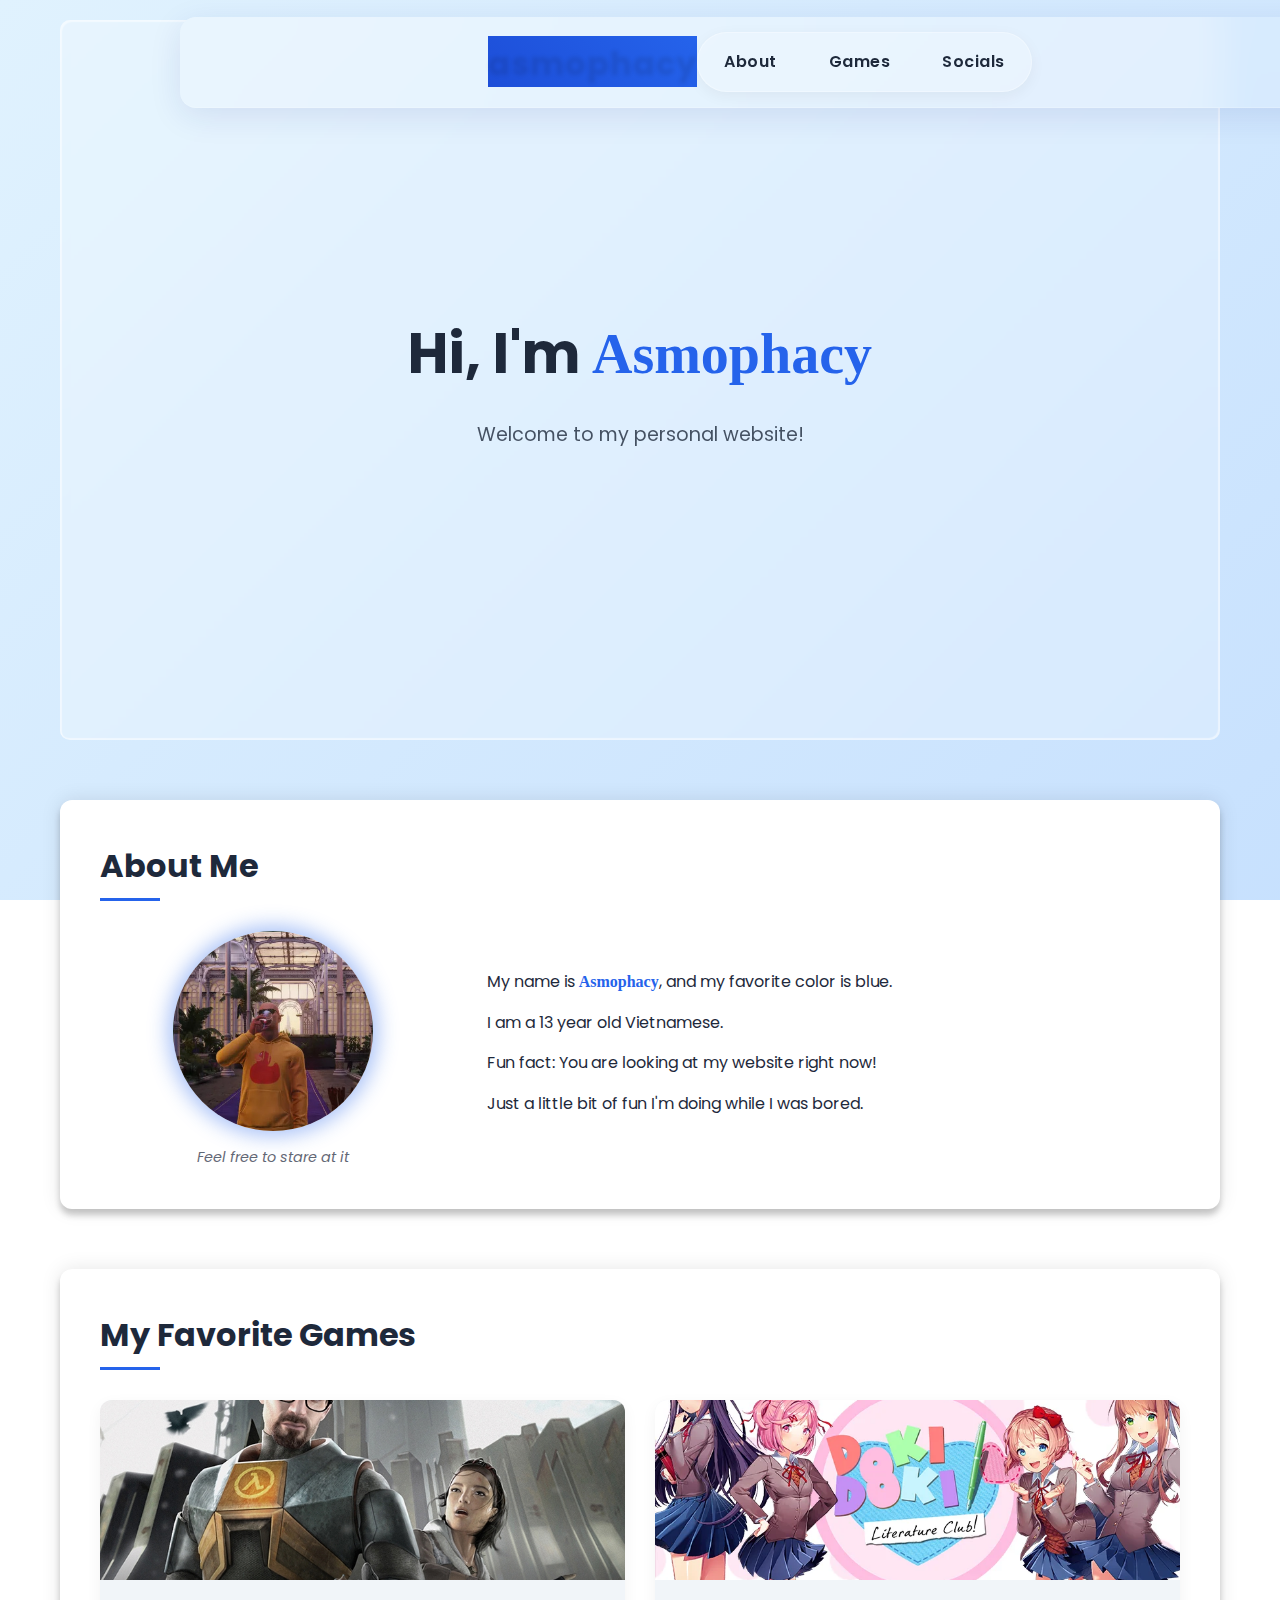
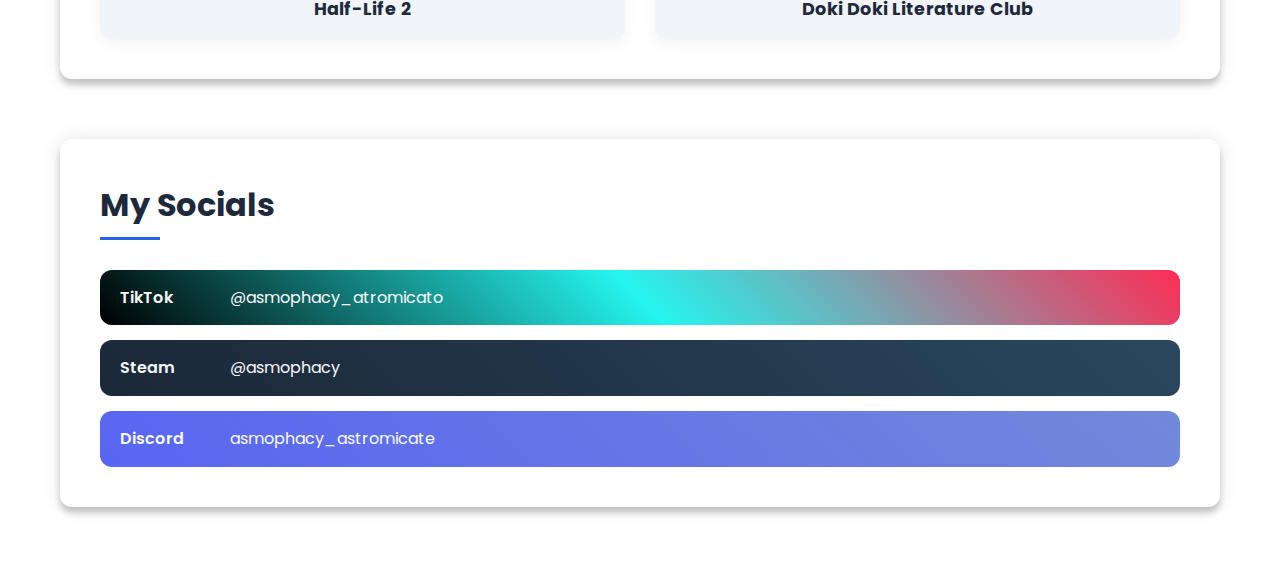
<file: mywebsite(v2).html>
<!DOCTYPE html>
<html lang="en">
<head>
    <meta charset="UTF-8">
    <meta name="viewport" content="width=device-width, initial-scale=1.0">
    <title>Asmophacy's Website</title>
    <link rel="stylesheet" href="styles.css">
    <link rel="preconnect" href="https://fonts.googleapis.com">
    <link rel="preconnect" href="https://fonts.gstatic.com" crossorigin>
    <link href="https://fonts.googleapis.com/css2?family=Poppins:wght@300;400;600;700&display=swap" rel="stylesheet">
</head>
<body>
    <div class="container">
        <header>
            <div class="logo">asmophacy</div>
            <nav>
                <a href="#about">About</a>
                <a href="#games">Games</a>
                <a href="#socials">Socials</a>
            </nav>
        </header>

        <main>
            <section class="hero">
                <div class="hero-text">
                    <h1>Hi, I'm <span class="highlight">Asmophacy</span></h1>
                    <p>Welcome to my personal website!</p>
                </div>
            </section>

            <section id="about" class="about">
                <h2>About Me</h2>
                <div class="about-content">
                    <div class="profile-image">
                        <div class="profile-placeholder">
                        
                            <img src="myavatar.jpg" alt="My Profile Picture" class="profile-img">
                        </div>
                        <p class="caption">Feel free to stare at it</p>
                    </div>
                    <div class="about-text">
                        <p>My name is <span class="highlight">Asmophacy</span>, and my favorite color is blue.</p>
                        <p>I am a 13 year old Vietnamese.</p>
                        <p>Fun fact: You are looking at my website right now!</p>
                        <p>Just a little bit of fun I'm doing while I was bored.</p>
                    </div>
                </div>
            </section>

            <section id="games" class="games">
                <h2>My Favorite Games</h2>
                <div class="games-grid">
                    <div class="game-card">
                        <a href="https://store.steampowered.com/app/220/HalfLife_2/" target="_blank">
                            <div class="game-img half-life"></div>
                            <h3>Half-Life 2</h3>
                        </a>
                    </div>
                    <div class="game-card">
                        <a href="https://store.steampowered.com/app/698780/Doki_Doki_Literature_Club/" target="_blank">
                            <div class="game-img ddlc"></div>
                            <h3>Doki Doki Literature Club</h3>
                        </a>
                    </div>
                </div>
            </section>

            <section id="socials" class="socials">
                <h2>My Socials</h2>
                <div class="social-links">
                    <a href="https://www.tiktok.com/@asmophacy_atromicato" class="social-button tiktok" target="_blank">
                        <span class="icon">TikTok</span>
                        <span class="username">@asmophacy_atromicato</span>
                    </a>
                    <a href="https://steamcommunity.com/id/asmophacy" class="social-button steam">
                        <span class="icon">Steam</span>
                        <span class="username">@asmophacy</span>
                    </a>
                    <a href="#" class="social-button discord">
                        <span class="icon">Discord</span>
                        <span class="username">asmophacy_astromicate</span>
                    </a>
                </div>
            </section>
        </main>

        <footer>
            <p></p>
        </footer>
    </div>
</body>
</html>
</file>
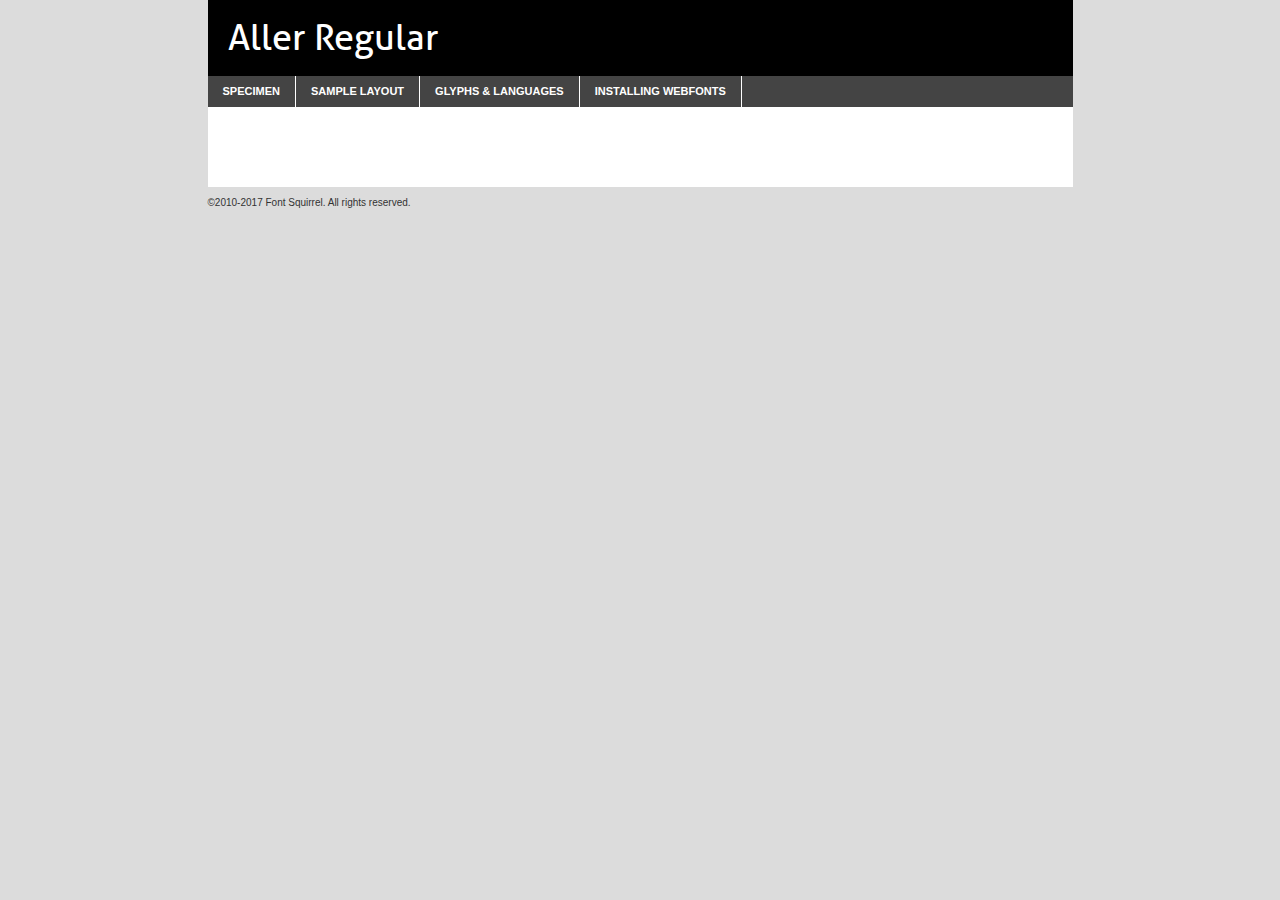
<file: assets/aller/aller.regular-demo.html>
<!DOCTYPE html PUBLIC "-//W3C//DTD XHTML 1.0 Transitional//EN"
        "http://www.w3.org/TR/xhtml1/DTD/xhtml1-transitional.dtd">

<html xmlns="http://www.w3.org/1999/xhtml" xml:lang="en" lang="en">
<head>
    <meta http-equiv="Content-Type" content="text/html; charset=utf-8"/>
    <script src="http://ajax.googleapis.com/ajax/libs/jquery/1.7.2/jquery.min.js" type="text/javascript" charset="utf-8"></script>
    <script type="text/javascript">
		(function($) {
			$.fn.easyTabs = function(option) {
				var param = jQuery.extend({ fadeSpeed: 'fast', defaultContent: 1, activeClass: 'active' }, option);
				$(this).each(function() {
					var thisId = '#' + this.id;
					if ( param.defaultContent == '' )
					{
						param.defaultContent = 1;
					}
					if ( typeof param.defaultContent == 'number' )
					{
						var defaultTab = $(thisId + ' .tabs li:eq(' + (param.defaultContent - 1) + ') a').attr('href').substr(1);
					}
					else
					{
						var defaultTab = param.defaultContent;
					}
					$(thisId + ' .tabs li a').each(function() {
						var tabToHide = $(this).attr('href').substr(1);
						$('#' + tabToHide).addClass('easytabs-tab-content');
					});
					hideAll();
					changeContent(defaultTab);

					function hideAll() {$(thisId + ' .easytabs-tab-content').hide();}

					function changeContent(tabId)
					{
						hideAll();
						$(thisId + ' .tabs li').removeClass(param.activeClass);
						$(thisId + ' .tabs li a[href=#' + tabId + ']').closest('li').addClass(param.activeClass);
						if ( param.fadeSpeed != 'none' )
						{
							$(thisId + ' #' + tabId).fadeIn(param.fadeSpeed);
						}
						else
						{
							$(thisId + ' #' + tabId).show();
						}
					}

					$(thisId + ' .tabs li').click(function() {
						var tabId = $(this).find('a').attr('href').substr(1);
						changeContent(tabId);
						return false;
					});
				});
			}
		})(jQuery);
    </script>
    <link rel="stylesheet" href="specimen_files/specimen_stylesheet.css" type="text/css" charset="utf-8"/>
    <link rel="stylesheet" href="stylesheet.css" type="text/css" charset="utf-8"/>

    <style type="text/css">
        		body {
			font-family: 'allerregular';
        		}

            </style>

    <title>Aller Regular Specimen</title>


    <script type="text/javascript" charset="utf-8">
		$(document).ready(function() {
			$('#container').easyTabs({ defaultContent: 1 });
		});
    </script>
</head>

<body>
<div id="container">
    <div id="header">
		Aller Regular    </div>
    <ul class="tabs">
        <li><a href="#specimen">Specimen</a></li>
        <li><a href="#layout">Sample Layout</a></li>
                <li><a href="#glyphs">Glyphs &amp; Languages</a></li>
        <li><a href="#installing">Installing Webfonts</a></li>

    </ul>

    <div id="main_content">


        <div id="specimen">

            <div class="section">
                <div class="grid12 firstcol">
                    <div class="huge">AaBb</div>
                </div>
            </div>

            <div class="section">
                <div class="glyph_range">A&#x200B;B&#x200b;C&#x200b;D&#x200b;E&#x200b;F&#x200b;G&#x200b;H&#x200b;I&#x200b;J&#x200b;K&#x200b;L&#x200b;M&#x200b;N&#x200b;O&#x200b;P&#x200b;Q&#x200b;R&#x200b;S&#x200b;T&#x200b;U&#x200b;V&#x200b;W&#x200b;X&#x200b;Y&#x200b;Z&#x200b;a&#x200b;b&#x200b;c&#x200b;d&#x200b;e&#x200b;f&#x200b;g&#x200b;h&#x200b;i&#x200b;j&#x200b;k&#x200b;l&#x200b;m&#x200b;n&#x200b;o&#x200b;p&#x200b;q&#x200b;r&#x200b;s&#x200b;t&#x200b;u&#x200b;v&#x200b;w&#x200b;x&#x200b;y&#x200b;z&#x200b;1&#x200b;2&#x200b;3&#x200b;4&#x200b;5&#x200b;6&#x200b;7&#x200b;8&#x200b;9&#x200b;0&#x200b;&amp;&#x200b;.&#x200b;,&#x200b;?&#x200b;!&#x200b;&#64;&#x200b;(&#x200b;)&#x200b;#&#x200b;$&#x200b;%&#x200b;*&#x200b;+&#x200b;-&#x200b;=&#x200b;:&#x200b;;</div>
            </div>
            <div class="section">
                <div class="grid12 firstcol">
                    <table class="sample_table">
                        <tr>
                            <td>10</td>
                            <td class="size10">abcdefghijklmnopqrstuvwxyzABCDEFGHIJKLMNOPQRSTUVWXYZ0123456789abcdefghijklmnopqrstuvwxyzABCDEFGHIJKLMNOPQRSTUVWXYZ0123456789abcdefghijklmnopqrstuvwxyzABCDEFGHIJKLMNOPQRSTUVWXYZ</td>
                        </tr>
                        <tr>
                            <td>11</td>
                            <td class="size11">abcdefghijklmnopqrstuvwxyzABCDEFGHIJKLMNOPQRSTUVWXYZ0123456789abcdefghijklmnopqrstuvwxyzABCDEFGHIJKLMNOPQRSTUVWXYZ0123456789abcdefghijklmnopqrstuvwxyzABCDEFGHIJKLMNOPQRSTUVWXYZ</td>
                        </tr>
                        <tr>
                            <td>12</td>
                            <td class="size12">abcdefghijklmnopqrstuvwxyzABCDEFGHIJKLMNOPQRSTUVWXYZ0123456789abcdefghijklmnopqrstuvwxyzABCDEFGHIJKLMNOPQRSTUVWXYZ0123456789abcdefghijklmnopqrstuvwxyzABCDEFGHIJKLMNOPQRSTUVWXYZ</td>
                        </tr>
                        <tr>
                            <td>13</td>
                            <td class="size13">abcdefghijklmnopqrstuvwxyzABCDEFGHIJKLMNOPQRSTUVWXYZ0123456789abcdefghijklmnopqrstuvwxyzABCDEFGHIJKLMNOPQRSTUVWXYZ0123456789abcdefghijklmnopqrstuvwxyzABCDEFGHIJKLMNOPQRSTUVWXYZ</td>
                        </tr>
                        <tr>
                            <td>14</td>
                            <td class="size14">abcdefghijklmnopqrstuvwxyzABCDEFGHIJKLMNOPQRSTUVWXYZ0123456789abcdefghijklmnopqrstuvwxyzABCDEFGHIJKLMNOPQRSTUVWXYZ0123456789abcdefghijklmnopqrstuvwxyzABCDEFGHIJKLMNOPQRSTUVWXYZ</td>
                        </tr>
                        <tr>
                            <td>16</td>
                            <td class="size16">abcdefghijklmnopqrstuvwxyzABCDEFGHIJKLMNOPQRSTUVWXYZ0123456789abcdefghijklmnopqrstuvwxyzABCDEFGHIJKLMNOPQRSTUVWXYZ</td>
                        </tr>
                        <tr>
                            <td>18</td>
                            <td class="size18">abcdefghijklmnopqrstuvwxyzABCDEFGHIJKLMNOPQRSTUVWXYZ0123456789abcdefghijklmnopqrstuvwxyzABCDEFGHIJKLMNOPQRSTUVWXYZ</td>
                        </tr>
                        <tr>
                            <td>20</td>
                            <td class="size20">abcdefghijklmnopqrstuvwxyzABCDEFGHIJKLMNOPQRSTUVWXYZ0123456789abcdefghijklmnopqrstuvwxyzABCDEFGHIJKLMNOPQRSTUVWXYZ</td>
                        </tr>
                        <tr>
                            <td>24</td>
                            <td class="size24">abcdefghijklmnopqrstuvwxyzABCDEFGHIJKLMNOPQRSTUVWXYZ0123456789abcdefghijklmnopqrstuvwxyzABCDEFGHIJKLMNOPQRSTUVWXYZ</td>
                        </tr>
                        <tr>
                            <td>30</td>
                            <td class="size30">abcdefghijklmnopqrstuvwxyzABCDEFGHIJKLMNOPQRSTUVWXYZ0123456789abcdefghijklmnopqrstuvwxyzABCDEFGHIJKLMNOPQRSTUVWXYZ</td>
                        </tr>
                        <tr>
                            <td>36</td>
                            <td class="size36">abcdefghijklmnopqrstuvwxyzABCDEFGHIJKLMNOPQRSTUVWXYZ0123456789abcdefghijklmnopqrstuvwxyzABCDEFGHIJKLMNOPQRSTUVWXYZ</td>
                        </tr>
                        <tr>
                            <td>48</td>
                            <td class="size48">abcdefghijklmnopqrstuvwxyzABCDEFGHIJKLMNOPQRSTUVWXYZ0123456789abcdefghijklmnopqrstuvwxyzABCDEFGHIJKLMNOPQRSTUVWXYZ</td>
                        </tr>
                        <tr>
                            <td>60</td>
                            <td class="size60">abcdefghijklmnopqrstuvwxyzABCDEFGHIJKLMNOPQRSTUVWXYZ0123456789abcdefghijklmnopqrstuvwxyzABCDEFGHIJKLMNOPQRSTUVWXYZ</td>
                        </tr>
                        <tr>
                            <td>72</td>
                            <td class="size72">abcdefghijklmnopqrstuvwxyzABCDEFGHIJKLMNOPQRSTUVWXYZ0123456789abcdefghijklmnopqrstuvwxyzABCDEFGHIJKLMNOPQRSTUVWXYZ</td>
                        </tr>
                        <tr>
                            <td>90</td>
                            <td class="size90">abcdefghijklmnopqrstuvwxyzABCDEFGHIJKLMNOPQRSTUVWXYZ0123456789abcdefghijklmnopqrstuvwxyzABCDEFGHIJKLMNOPQRSTUVWXYZ</td>
                        </tr>
                    </table>

                </div>

            </div>


            <div class="section" id="bodycomparison">


                <div id="xheight">
                    <div class="fontbody">&#x25FC;&#x25FC;&#x25FC;&#x25FC;&#x25FC;&#x25FC;&#x25FC;&#x25FC;&#x25FC;&#x25FC;&#x25FC;&#x25FC;&#x25FC;&#x25FC;&#x25FC;&#x25FC;&#x25FC;&#x25FC;&#x25FC;&#x25FC;&#x25FC;&#x25FC;&#x25FC;&#x25FC;&#x25FC;&#x25FC;&#x25FC;&#x25FC;&#x25FC;&#x25FC;&#x25FC;&#x25FC;&#x25FC;&#x25FC;&#x25FC;&#x25FC;&#x25FC;&#x25FC;&#x25FC;&#x25FC;&#x25FC;&#x25FC;&#x25FC;&#x25FC;&#x25FC;&#x25FC;&#x25FC;&#x25FC;&#x25FC;&#x25FC;&#x25FC;&#x25FC;&#x25FC;&#x25FC;&#x25FC;&#x25FC;&#x25FC;&#x25FC;&#x25FC;&#x25FC;&#x25FC;&#x25FC;&#x25FC;&#x25FC;&#x25FC;&#x25FC;&#x25FC;&#x25FC;&#x25FC;&#x25FC;&#x25FC;&#x25FC;&#x25FC;&#x25FC;&#x25FC;&#x25FC;&#x25FC;&#x25FC;&#x25FC;&#x25FC;&#x25FC;&#x25FC;&#x25FC;&#x25FC;&#x25FC;&#x25FC;&#x25FC;&#x25FC;&#x25FC;&#x25FC;&#x25FC;&#x25FC;&#x25FC;&#x25FC;&#x25FC;&#x25FC;&#x25FC;&#x25FC;&#x25FC;body</div>
                    <div class="arialbody">body</div>
                    <div class="verdanabody">body</div>
                    <div class="georgiabody">body</div>
                </div>
                <div class="fontbody" style="z-index:1">
                    body<span>Aller Regular</span>
                </div>
                <div class="arialbody" style="z-index:1">
                    body<span>Arial</span>
                </div>
                <div class="verdanabody" style="z-index:1">
                    body<span>Verdana</span>
                </div>
                <div class="georgiabody" style="z-index:1">
                    body<span>Georgia</span>
                </div>


            </div>


            <div class="section psample psample_row1" id="">

                <div class="grid2 firstcol">
                    <p class="size10"><span>10.</span>Aenean lacinia bibendum nulla sed consectetur. Fusce dapibus, tellus ac cursus commodo, tortor mauris condimentum nibh, ut fermentum massa justo sit amet risus. Nullam id dolor id nibh ultricies vehicula ut id elit. Cum sociis natoque penatibus et magnis dis parturient montes, nascetur ridiculus mus. Nulla vitae elit libero, a pharetra augue.</p>

                </div>
                <div class="grid3">
                    <p class="size11"><span>11.</span>Aenean lacinia bibendum nulla sed consectetur. Fusce dapibus, tellus ac cursus commodo, tortor mauris condimentum nibh, ut fermentum massa justo sit amet risus. Nullam id dolor id nibh ultricies vehicula ut id elit. Cum sociis natoque penatibus et magnis dis parturient montes, nascetur ridiculus mus. Nulla vitae elit libero, a pharetra augue.</p>

                </div>
                <div class="grid3">
                    <p class="size12"><span>12.</span>Aenean lacinia bibendum nulla sed consectetur. Fusce dapibus, tellus ac cursus commodo, tortor mauris condimentum nibh, ut fermentum massa justo sit amet risus. Nullam id dolor id nibh ultricies vehicula ut id elit. Cum sociis natoque penatibus et magnis dis parturient montes, nascetur ridiculus mus. Nulla vitae elit libero, a pharetra augue.</p>

                </div>
                <div class="grid4">
                    <p class="size13"><span>13.</span>Aenean lacinia bibendum nulla sed consectetur. Fusce dapibus, tellus ac cursus commodo, tortor mauris condimentum nibh, ut fermentum massa justo sit amet risus. Nullam id dolor id nibh ultricies vehicula ut id elit. Cum sociis natoque penatibus et magnis dis parturient montes, nascetur ridiculus mus. Nulla vitae elit libero, a pharetra augue.</p>

                </div>
                <div class="white_blend"></div>

            </div>
            <div class="section psample psample_row2" id="">
                <div class="grid3 firstcol">
                    <p class="size14"><span>14.</span>Aenean lacinia bibendum nulla sed consectetur. Fusce dapibus, tellus ac cursus commodo, tortor mauris condimentum nibh, ut fermentum massa justo sit amet risus. Nullam id dolor id nibh ultricies vehicula ut id elit. Cum sociis natoque penatibus et magnis dis parturient montes, nascetur ridiculus mus. Nulla vitae elit libero, a pharetra augue.</p>

                </div>
                <div class="grid4">
                    <p class="size16"><span>16.</span>Aenean lacinia bibendum nulla sed consectetur. Fusce dapibus, tellus ac cursus commodo, tortor mauris condimentum nibh, ut fermentum massa justo sit amet risus. Nullam id dolor id nibh ultricies vehicula ut id elit. Cum sociis natoque penatibus et magnis dis parturient montes, nascetur ridiculus mus. Nulla vitae elit libero, a pharetra augue.</p>

                </div>
                <div class="grid5">
                    <p class="size18"><span>18.</span>Aenean lacinia bibendum nulla sed consectetur. Fusce dapibus, tellus ac cursus commodo, tortor mauris condimentum nibh, ut fermentum massa justo sit amet risus. Nullam id dolor id nibh ultricies vehicula ut id elit. Cum sociis natoque penatibus et magnis dis parturient montes, nascetur ridiculus mus. Nulla vitae elit libero, a pharetra augue.</p>

                </div>

                <div class="white_blend"></div>

            </div>

            <div class="section psample psample_row3" id="">
                <div class="grid5 firstcol">
                    <p class="size20"><span>20.</span>Aenean lacinia bibendum nulla sed consectetur. Fusce dapibus, tellus ac cursus commodo, tortor mauris condimentum nibh, ut fermentum massa justo sit amet risus. Nullam id dolor id nibh ultricies vehicula ut id elit. Cum sociis natoque penatibus et magnis dis parturient montes, nascetur ridiculus mus. Nulla vitae elit libero, a pharetra augue.</p>
                </div>
                <div class="grid7">
                    <p class="size24"><span>24.</span>Aenean lacinia bibendum nulla sed consectetur. Fusce dapibus, tellus ac cursus commodo, tortor mauris condimentum nibh, ut fermentum massa justo sit amet risus. Nullam id dolor id nibh ultricies vehicula ut id elit. Cum sociis natoque penatibus et magnis dis parturient montes, nascetur ridiculus mus. Nulla vitae elit libero, a pharetra augue.</p>
                </div>

                <div class="white_blend"></div>

            </div>

            <div class="section psample psample_row4" id="">
                <div class="grid12 firstcol">
                    <p class="size30"><span>30.</span>Aenean lacinia bibendum nulla sed consectetur. Fusce dapibus, tellus ac cursus commodo, tortor mauris condimentum nibh, ut fermentum massa justo sit amet risus. Nullam id dolor id nibh ultricies vehicula ut id elit. Cum sociis natoque penatibus et magnis dis parturient montes, nascetur ridiculus mus. Nulla vitae elit libero, a pharetra augue.</p>
                </div>
                <div class="white_blend"></div>

            </div>


            <div class="section psample psample_row1 fullreverse">
                <div class="grid2 firstcol">
                    <p class="size10"><span>10.</span>Aenean lacinia bibendum nulla sed consectetur. Fusce dapibus, tellus ac cursus commodo, tortor mauris condimentum nibh, ut fermentum massa justo sit amet risus. Nullam id dolor id nibh ultricies vehicula ut id elit. Cum sociis natoque penatibus et magnis dis parturient montes, nascetur ridiculus mus. Nulla vitae elit libero, a pharetra augue.</p>

                </div>
                <div class="grid3">
                    <p class="size11"><span>11.</span>Aenean lacinia bibendum nulla sed consectetur. Fusce dapibus, tellus ac cursus commodo, tortor mauris condimentum nibh, ut fermentum massa justo sit amet risus. Nullam id dolor id nibh ultricies vehicula ut id elit. Cum sociis natoque penatibus et magnis dis parturient montes, nascetur ridiculus mus. Nulla vitae elit libero, a pharetra augue.</p>

                </div>
                <div class="grid3">
                    <p class="size12"><span>12.</span>Aenean lacinia bibendum nulla sed consectetur. Fusce dapibus, tellus ac cursus commodo, tortor mauris condimentum nibh, ut fermentum massa justo sit amet risus. Nullam id dolor id nibh ultricies vehicula ut id elit. Cum sociis natoque penatibus et magnis dis parturient montes, nascetur ridiculus mus. Nulla vitae elit libero, a pharetra augue.</p>

                </div>
                <div class="grid4">
                    <p class="size13"><span>13.</span>Aenean lacinia bibendum nulla sed consectetur. Fusce dapibus, tellus ac cursus commodo, tortor mauris condimentum nibh, ut fermentum massa justo sit amet risus. Nullam id dolor id nibh ultricies vehicula ut id elit. Cum sociis natoque penatibus et magnis dis parturient montes, nascetur ridiculus mus. Nulla vitae elit libero, a pharetra augue.</p>

                </div>
                <div class="black_blend"></div>

            </div>

            <div class="section psample psample_row2 fullreverse">
                <div class="grid3 firstcol">
                    <p class="size14"><span>14.</span>Aenean lacinia bibendum nulla sed consectetur. Fusce dapibus, tellus ac cursus commodo, tortor mauris condimentum nibh, ut fermentum massa justo sit amet risus. Nullam id dolor id nibh ultricies vehicula ut id elit. Cum sociis natoque penatibus et magnis dis parturient montes, nascetur ridiculus mus. Nulla vitae elit libero, a pharetra augue.</p>

                </div>
                <div class="grid4">
                    <p class="size16"><span>16.</span>Aenean lacinia bibendum nulla sed consectetur. Fusce dapibus, tellus ac cursus commodo, tortor mauris condimentum nibh, ut fermentum massa justo sit amet risus. Nullam id dolor id nibh ultricies vehicula ut id elit. Cum sociis natoque penatibus et magnis dis parturient montes, nascetur ridiculus mus. Nulla vitae elit libero, a pharetra augue.</p>

                </div>
                <div class="grid5">
                    <p class="size18"><span>18.</span>Aenean lacinia bibendum nulla sed consectetur. Fusce dapibus, tellus ac cursus commodo, tortor mauris condimentum nibh, ut fermentum massa justo sit amet risus. Nullam id dolor id nibh ultricies vehicula ut id elit. Cum sociis natoque penatibus et magnis dis parturient montes, nascetur ridiculus mus. Nulla vitae elit libero, a pharetra augue.</p>

                </div>
                <div class="black_blend"></div>

            </div>

            <div class="section psample fullreverse psample_row3" id="">
                <div class="grid5 firstcol">
                    <p class="size20"><span>20.</span>Aenean lacinia bibendum nulla sed consectetur. Fusce dapibus, tellus ac cursus commodo, tortor mauris condimentum nibh, ut fermentum massa justo sit amet risus. Nullam id dolor id nibh ultricies vehicula ut id elit. Cum sociis natoque penatibus et magnis dis parturient montes, nascetur ridiculus mus. Nulla vitae elit libero, a pharetra augue.</p>
                </div>
                <div class="grid7">
                    <p class="size24"><span>24.</span>Aenean lacinia bibendum nulla sed consectetur. Fusce dapibus, tellus ac cursus commodo, tortor mauris condimentum nibh, ut fermentum massa justo sit amet risus. Nullam id dolor id nibh ultricies vehicula ut id elit. Cum sociis natoque penatibus et magnis dis parturient montes, nascetur ridiculus mus. Nulla vitae elit libero, a pharetra augue.</p>
                </div>

                <div class="black_blend"></div>

            </div>

            <div class="section psample fullreverse psample_row4" id="" style="border-bottom: 20px #000 solid;">
                <div class="grid12 firstcol">
                    <p class="size30"><span>30.</span>Aenean lacinia bibendum nulla sed consectetur. Fusce dapibus, tellus ac cursus commodo, tortor mauris condimentum nibh, ut fermentum massa justo sit amet risus. Nullam id dolor id nibh ultricies vehicula ut id elit. Cum sociis natoque penatibus et magnis dis parturient montes, nascetur ridiculus mus. Nulla vitae elit libero, a pharetra augue.</p>
                </div>
                <div class="black_blend"></div>

            </div>


        </div>

        <div id="layout">

            <div class="section">

                <div class="grid12 firstcol">
                    <h1>Lorem Ipsum Dolor</h1>
                    <h2>Etiam porta sem malesuada magna mollis euismod</h2>

                    <p class="byline">By <a href="#link">Aenean Lacinia</a></p>
                </div>
            </div>
            <div class="section">
                <div class="grid8 firstcol">
                    <p class="large">Donec sed odio dui. Morbi leo risus, porta ac consectetur ac, vestibulum at eros. Fusce dapibus, tellus ac cursus commodo, tortor mauris condimentum nibh, ut fermentum massa justo sit amet risus. </p>


                    <h3>Pellentesque ornare sem</h3>

                    <p>Maecenas sed diam eget risus varius blandit sit amet non magna. Maecenas faucibus mollis interdum. Donec ullamcorper nulla non metus auctor fringilla. Nullam id dolor id nibh ultricies vehicula ut id elit. Nullam id dolor id nibh ultricies vehicula ut id elit. </p>

                    <p>Aenean eu leo quam. Pellentesque ornare sem lacinia quam venenatis vestibulum. Lorem ipsum dolor sit amet, consectetur adipiscing elit. Cum sociis natoque penatibus et magnis dis parturient montes, nascetur ridiculus mus. </p>

                    <p>Nulla vitae elit libero, a pharetra augue. Praesent commodo cursus magna, vel scelerisque nisl consectetur et. Aenean lacinia bibendum nulla sed consectetur. </p>

                    <p>Nullam quis risus eget urna mollis ornare vel eu leo. Nullam quis risus eget urna mollis ornare vel eu leo. Maecenas sed diam eget risus varius blandit sit amet non magna. Donec ullamcorper nulla non metus auctor fringilla. </p>

                    <h3>Cras mattis consectetur</h3>

                    <p>Aenean eu leo quam. Pellentesque ornare sem lacinia quam venenatis vestibulum. Aenean lacinia bibendum nulla sed consectetur. Integer posuere erat a ante venenatis dapibus posuere velit aliquet. Cras mattis consectetur purus sit amet fermentum. </p>

                    <p>Nullam id dolor id nibh ultricies vehicula ut id elit. Nullam quis risus eget urna mollis ornare vel eu leo. Cras mattis consectetur purus sit amet fermentum.</p>
                </div>

                <div class="grid4 sidebar">

                    <div class="box reverse">
                        <p class="last">Nullam quis risus eget urna mollis ornare vel eu leo. Donec ullamcorper nulla non metus auctor fringilla. Cras mattis consectetur purus sit amet fermentum. Sed posuere consectetur est at lobortis. Lorem ipsum dolor sit amet, consectetur adipiscing elit. </p>
                    </div>

                    <p class="caption">Maecenas sed diam eget risus varius.</p>

                    <p>Vestibulum id ligula porta felis euismod semper. Integer posuere erat a ante venenatis dapibus posuere velit aliquet. Vestibulum id ligula porta felis euismod semper. Sed posuere consectetur est at lobortis. Maecenas sed diam eget risus varius blandit sit amet non magna. Fusce dapibus, tellus ac cursus commodo, tortor mauris condimentum nibh, ut fermentum massa justo sit amet risus. </p>


                    <p>Duis mollis, est non commodo luctus, nisi erat porttitor ligula, eget lacinia odio sem nec elit. Aenean lacinia bibendum nulla sed consectetur. Vivamus sagittis lacus vel augue laoreet rutrum faucibus dolor auctor. Aenean lacinia bibendum nulla sed consectetur. Nullam quis risus eget urna mollis ornare vel eu leo. </p>

                    <p>Praesent commodo cursus magna, vel scelerisque nisl consectetur et. Donec ullamcorper nulla non metus auctor fringilla. Maecenas faucibus mollis interdum. Fusce dapibus, tellus ac cursus commodo, tortor mauris condimentum nibh, ut fermentum massa justo sit amet risus. </p>

                </div>
            </div>

        </div>


		

        <div id="glyphs">
            <div class="section">
                <div class="grid12 firstcol">

                    <h1>Language Support</h1>
                    <p>The subset of Aller Regular in this kit supports the following languages:<br/>

						Albanian, Basque, Breton, Chamorro, Danish, Dutch, English, Faroese, Finnish, French, Frisian, Galician, German, Icelandic, Italian, Malagasy, Norwegian, Portuguese, Spanish, Alsatian, Aragonese, Arapaho, Arrernte, Asturian, Aymara, Bislama, Cebuano, Corsican, Fijian, French_creole, Genoese, Gilbertese, Greenlandic, Haitian_creole, Hiligaynon, Hmong, Hopi, Ibanag, Iloko_ilokano, Indonesian, Interglossa_glosa, Interlingua, Irish_gaelic, Jerriais, Lojban, Lombard, Luxembourgeois, Manx, Mohawk, Norfolk_pitcairnese, Occitan, Oromo, Pangasinan, Papiamento, Piedmontese, Potawatomi, Rhaeto-romance, Romansh, Rotokas, Sami_lule, Samoan, Sardinian, Scots_gaelic, Seychelles_creole, Shona, Sicilian, Somali, Southern_ndebele, Swahili, Swati_swazi, Tagalog_filipino_pilipino, Tetum, Tok_pisin, Uyghur_latinized, Volapuk, Walloon, Warlpiri, Xhosa, Yapese, Zulu, Latinbasic, Ubasic, Demo                    </p>
                    <h1>Glyph Chart</h1>
                    <p>The subset of Aller Regular in this kit includes all the glyphs listed below. Unicode entities are included above each glyph to help you insert individual characters into your layout.</p>
                    <div id="glyph_chart">

						                            							                                <div><p>&amp;#29;</p>&#29;</div>
																				                                <div><p>&amp;#13;</p>&#13;</div>
																				                                <div><p>&amp;#29;</p>&#29;</div>
																				                                <div><p>&amp;#32;</p>&#32;</div>
																				                                <div><p>&amp;#33;</p>&#33;</div>
																				                                <div><p>&amp;#34;</p>&#34;</div>
																				                                <div><p>&amp;#35;</p>&#35;</div>
																				                                <div><p>&amp;#36;</p>&#36;</div>
																				                                <div><p>&amp;#37;</p>&#37;</div>
																				                                <div><p>&amp;#38;</p>&#38;</div>
																				                                <div><p>&amp;#39;</p>&#39;</div>
																				                                <div><p>&amp;#40;</p>&#40;</div>
																				                                <div><p>&amp;#41;</p>&#41;</div>
																				                                <div><p>&amp;#42;</p>&#42;</div>
																				                                <div><p>&amp;#43;</p>&#43;</div>
																				                                <div><p>&amp;#44;</p>&#44;</div>
																				                                <div><p>&amp;#45;</p>&#45;</div>
																				                                <div><p>&amp;#46;</p>&#46;</div>
																				                                <div><p>&amp;#47;</p>&#47;</div>
																				                                <div><p>&amp;#48;</p>&#48;</div>
																				                                <div><p>&amp;#49;</p>&#49;</div>
																				                                <div><p>&amp;#50;</p>&#50;</div>
																				                                <div><p>&amp;#51;</p>&#51;</div>
																				                                <div><p>&amp;#52;</p>&#52;</div>
																				                                <div><p>&amp;#53;</p>&#53;</div>
																				                                <div><p>&amp;#54;</p>&#54;</div>
																				                                <div><p>&amp;#55;</p>&#55;</div>
																				                                <div><p>&amp;#56;</p>&#56;</div>
																				                                <div><p>&amp;#57;</p>&#57;</div>
																				                                <div><p>&amp;#58;</p>&#58;</div>
																				                                <div><p>&amp;#59;</p>&#59;</div>
																				                                <div><p>&amp;#60;</p>&#60;</div>
																				                                <div><p>&amp;#61;</p>&#61;</div>
																				                                <div><p>&amp;#62;</p>&#62;</div>
																				                                <div><p>&amp;#63;</p>&#63;</div>
																				                                <div><p>&amp;#64;</p>&#64;</div>
																				                                <div><p>&amp;#65;</p>&#65;</div>
																				                                <div><p>&amp;#66;</p>&#66;</div>
																				                                <div><p>&amp;#67;</p>&#67;</div>
																				                                <div><p>&amp;#68;</p>&#68;</div>
																				                                <div><p>&amp;#69;</p>&#69;</div>
																				                                <div><p>&amp;#70;</p>&#70;</div>
																				                                <div><p>&amp;#71;</p>&#71;</div>
																				                                <div><p>&amp;#72;</p>&#72;</div>
																				                                <div><p>&amp;#73;</p>&#73;</div>
																				                                <div><p>&amp;#74;</p>&#74;</div>
																				                                <div><p>&amp;#75;</p>&#75;</div>
																				                                <div><p>&amp;#76;</p>&#76;</div>
																				                                <div><p>&amp;#77;</p>&#77;</div>
																				                                <div><p>&amp;#78;</p>&#78;</div>
																				                                <div><p>&amp;#79;</p>&#79;</div>
																				                                <div><p>&amp;#80;</p>&#80;</div>
																				                                <div><p>&amp;#81;</p>&#81;</div>
																				                                <div><p>&amp;#82;</p>&#82;</div>
																				                                <div><p>&amp;#83;</p>&#83;</div>
																				                                <div><p>&amp;#84;</p>&#84;</div>
																				                                <div><p>&amp;#85;</p>&#85;</div>
																				                                <div><p>&amp;#86;</p>&#86;</div>
																				                                <div><p>&amp;#87;</p>&#87;</div>
																				                                <div><p>&amp;#88;</p>&#88;</div>
																				                                <div><p>&amp;#89;</p>&#89;</div>
																				                                <div><p>&amp;#90;</p>&#90;</div>
																				                                <div><p>&amp;#91;</p>&#91;</div>
																				                                <div><p>&amp;#92;</p>&#92;</div>
																				                                <div><p>&amp;#93;</p>&#93;</div>
																				                                <div><p>&amp;#94;</p>&#94;</div>
																				                                <div><p>&amp;#95;</p>&#95;</div>
																				                                <div><p>&amp;#96;</p>&#96;</div>
																				                                <div><p>&amp;#97;</p>&#97;</div>
																				                                <div><p>&amp;#98;</p>&#98;</div>
																				                                <div><p>&amp;#99;</p>&#99;</div>
																				                                <div><p>&amp;#100;</p>&#100;</div>
																				                                <div><p>&amp;#101;</p>&#101;</div>
																				                                <div><p>&amp;#102;</p>&#102;</div>
																				                                <div><p>&amp;#103;</p>&#103;</div>
																				                                <div><p>&amp;#104;</p>&#104;</div>
																				                                <div><p>&amp;#105;</p>&#105;</div>
																				                                <div><p>&amp;#106;</p>&#106;</div>
																				                                <div><p>&amp;#107;</p>&#107;</div>
																				                                <div><p>&amp;#108;</p>&#108;</div>
																				                                <div><p>&amp;#109;</p>&#109;</div>
																				                                <div><p>&amp;#110;</p>&#110;</div>
																				                                <div><p>&amp;#111;</p>&#111;</div>
																				                                <div><p>&amp;#112;</p>&#112;</div>
																				                                <div><p>&amp;#113;</p>&#113;</div>
																				                                <div><p>&amp;#114;</p>&#114;</div>
																				                                <div><p>&amp;#115;</p>&#115;</div>
																				                                <div><p>&amp;#116;</p>&#116;</div>
																				                                <div><p>&amp;#117;</p>&#117;</div>
																				                                <div><p>&amp;#118;</p>&#118;</div>
																				                                <div><p>&amp;#119;</p>&#119;</div>
																				                                <div><p>&amp;#120;</p>&#120;</div>
																				                                <div><p>&amp;#121;</p>&#121;</div>
																				                                <div><p>&amp;#122;</p>&#122;</div>
																				                                <div><p>&amp;#123;</p>&#123;</div>
																				                                <div><p>&amp;#124;</p>&#124;</div>
																				                                <div><p>&amp;#125;</p>&#125;</div>
																				                                <div><p>&amp;#126;</p>&#126;</div>
																				                                <div><p>&amp;#160;</p>&#160;</div>
																				                                <div><p>&amp;#161;</p>&#161;</div>
																				                                <div><p>&amp;#162;</p>&#162;</div>
																				                                <div><p>&amp;#163;</p>&#163;</div>
																				                                <div><p>&amp;#164;</p>&#164;</div>
																				                                <div><p>&amp;#165;</p>&#165;</div>
																				                                <div><p>&amp;#166;</p>&#166;</div>
																				                                <div><p>&amp;#167;</p>&#167;</div>
																				                                <div><p>&amp;#168;</p>&#168;</div>
																				                                <div><p>&amp;#169;</p>&#169;</div>
																				                                <div><p>&amp;#170;</p>&#170;</div>
																				                                <div><p>&amp;#171;</p>&#171;</div>
																				                                <div><p>&amp;#172;</p>&#172;</div>
																				                                <div><p>&amp;#173;</p>&#173;</div>
																				                                <div><p>&amp;#174;</p>&#174;</div>
																				                                <div><p>&amp;#175;</p>&#175;</div>
																				                                <div><p>&amp;#176;</p>&#176;</div>
																				                                <div><p>&amp;#177;</p>&#177;</div>
																				                                <div><p>&amp;#178;</p>&#178;</div>
																				                                <div><p>&amp;#179;</p>&#179;</div>
																				                                <div><p>&amp;#180;</p>&#180;</div>
																				                                <div><p>&amp;#181;</p>&#181;</div>
																				                                <div><p>&amp;#182;</p>&#182;</div>
																				                                <div><p>&amp;#183;</p>&#183;</div>
																				                                <div><p>&amp;#184;</p>&#184;</div>
																				                                <div><p>&amp;#185;</p>&#185;</div>
																				                                <div><p>&amp;#186;</p>&#186;</div>
																				                                <div><p>&amp;#187;</p>&#187;</div>
																				                                <div><p>&amp;#188;</p>&#188;</div>
																				                                <div><p>&amp;#189;</p>&#189;</div>
																				                                <div><p>&amp;#190;</p>&#190;</div>
																				                                <div><p>&amp;#191;</p>&#191;</div>
																				                                <div><p>&amp;#192;</p>&#192;</div>
																				                                <div><p>&amp;#193;</p>&#193;</div>
																				                                <div><p>&amp;#194;</p>&#194;</div>
																				                                <div><p>&amp;#195;</p>&#195;</div>
																				                                <div><p>&amp;#196;</p>&#196;</div>
																				                                <div><p>&amp;#197;</p>&#197;</div>
																				                                <div><p>&amp;#198;</p>&#198;</div>
																				                                <div><p>&amp;#199;</p>&#199;</div>
																				                                <div><p>&amp;#200;</p>&#200;</div>
																				                                <div><p>&amp;#201;</p>&#201;</div>
																				                                <div><p>&amp;#202;</p>&#202;</div>
																				                                <div><p>&amp;#203;</p>&#203;</div>
																				                                <div><p>&amp;#204;</p>&#204;</div>
																				                                <div><p>&amp;#205;</p>&#205;</div>
																				                                <div><p>&amp;#206;</p>&#206;</div>
																				                                <div><p>&amp;#207;</p>&#207;</div>
																				                                <div><p>&amp;#208;</p>&#208;</div>
																				                                <div><p>&amp;#209;</p>&#209;</div>
																				                                <div><p>&amp;#210;</p>&#210;</div>
																				                                <div><p>&amp;#211;</p>&#211;</div>
																				                                <div><p>&amp;#212;</p>&#212;</div>
																				                                <div><p>&amp;#213;</p>&#213;</div>
																				                                <div><p>&amp;#214;</p>&#214;</div>
																				                                <div><p>&amp;#215;</p>&#215;</div>
																				                                <div><p>&amp;#216;</p>&#216;</div>
																				                                <div><p>&amp;#217;</p>&#217;</div>
																				                                <div><p>&amp;#218;</p>&#218;</div>
																				                                <div><p>&amp;#219;</p>&#219;</div>
																				                                <div><p>&amp;#220;</p>&#220;</div>
																				                                <div><p>&amp;#221;</p>&#221;</div>
																				                                <div><p>&amp;#222;</p>&#222;</div>
																				                                <div><p>&amp;#223;</p>&#223;</div>
																				                                <div><p>&amp;#224;</p>&#224;</div>
																				                                <div><p>&amp;#225;</p>&#225;</div>
																				                                <div><p>&amp;#226;</p>&#226;</div>
																				                                <div><p>&amp;#227;</p>&#227;</div>
																				                                <div><p>&amp;#228;</p>&#228;</div>
																				                                <div><p>&amp;#229;</p>&#229;</div>
																				                                <div><p>&amp;#230;</p>&#230;</div>
																				                                <div><p>&amp;#231;</p>&#231;</div>
																				                                <div><p>&amp;#232;</p>&#232;</div>
																				                                <div><p>&amp;#233;</p>&#233;</div>
																				                                <div><p>&amp;#234;</p>&#234;</div>
																				                                <div><p>&amp;#235;</p>&#235;</div>
																				                                <div><p>&amp;#236;</p>&#236;</div>
																				                                <div><p>&amp;#237;</p>&#237;</div>
																				                                <div><p>&amp;#238;</p>&#238;</div>
																				                                <div><p>&amp;#239;</p>&#239;</div>
																				                                <div><p>&amp;#240;</p>&#240;</div>
																				                                <div><p>&amp;#241;</p>&#241;</div>
																				                                <div><p>&amp;#242;</p>&#242;</div>
																				                                <div><p>&amp;#243;</p>&#243;</div>
																				                                <div><p>&amp;#244;</p>&#244;</div>
																				                                <div><p>&amp;#245;</p>&#245;</div>
																				                                <div><p>&amp;#246;</p>&#246;</div>
																				                                <div><p>&amp;#247;</p>&#247;</div>
																				                                <div><p>&amp;#248;</p>&#248;</div>
																				                                <div><p>&amp;#249;</p>&#249;</div>
																				                                <div><p>&amp;#250;</p>&#250;</div>
																				                                <div><p>&amp;#251;</p>&#251;</div>
																				                                <div><p>&amp;#252;</p>&#252;</div>
																				                                <div><p>&amp;#253;</p>&#253;</div>
																				                                <div><p>&amp;#254;</p>&#254;</div>
																				                                <div><p>&amp;#255;</p>&#255;</div>
																				                                <div><p>&amp;#338;</p>&#338;</div>
																				                                <div><p>&amp;#339;</p>&#339;</div>
																				                                <div><p>&amp;#376;</p>&#376;</div>
																				                                <div><p>&amp;#710;</p>&#710;</div>
																				                                <div><p>&amp;#732;</p>&#732;</div>
																				                                <div><p>&amp;#8192;</p>&#8192;</div>
																				                                <div><p>&amp;#8193;</p>&#8193;</div>
																				                                <div><p>&amp;#8194;</p>&#8194;</div>
																				                                <div><p>&amp;#8195;</p>&#8195;</div>
																				                                <div><p>&amp;#8196;</p>&#8196;</div>
																				                                <div><p>&amp;#8197;</p>&#8197;</div>
																				                                <div><p>&amp;#8198;</p>&#8198;</div>
																				                                <div><p>&amp;#8199;</p>&#8199;</div>
																				                                <div><p>&amp;#8200;</p>&#8200;</div>
																				                                <div><p>&amp;#8201;</p>&#8201;</div>
																				                                <div><p>&amp;#8202;</p>&#8202;</div>
																				                                <div><p>&amp;#8208;</p>&#8208;</div>
																				                                <div><p>&amp;#8209;</p>&#8209;</div>
																				                                <div><p>&amp;#8210;</p>&#8210;</div>
																				                                <div><p>&amp;#8211;</p>&#8211;</div>
																				                                <div><p>&amp;#8212;</p>&#8212;</div>
																				                                <div><p>&amp;#8216;</p>&#8216;</div>
																				                                <div><p>&amp;#8217;</p>&#8217;</div>
																				                                <div><p>&amp;#8218;</p>&#8218;</div>
																				                                <div><p>&amp;#8220;</p>&#8220;</div>
																				                                <div><p>&amp;#8221;</p>&#8221;</div>
																				                                <div><p>&amp;#8222;</p>&#8222;</div>
																				                                <div><p>&amp;#8226;</p>&#8226;</div>
																				                                <div><p>&amp;#8230;</p>&#8230;</div>
																				                                <div><p>&amp;#8239;</p>&#8239;</div>
																				                                <div><p>&amp;#8249;</p>&#8249;</div>
																				                                <div><p>&amp;#8250;</p>&#8250;</div>
																				                                <div><p>&amp;#8287;</p>&#8287;</div>
																				                                <div><p>&amp;#8364;</p>&#8364;</div>
																				                                <div><p>&amp;#8482;</p>&#8482;</div>
																				                                <div><p>&amp;#9724;</p>&#9724;</div>
																				                                <div><p>&amp;#64257;</p>&#64257;</div>
																				                                <div><p>&amp;#64258;</p>&#64258;</div>
																				                                <div><p>&amp;#64259;</p>&#64259;</div>
																				                                <div><p>&amp;#64260;</p>&#64260;</div>
																																													                    </div>
                </div>


            </div>
        </div>


        <div id="specs">

        </div>

        <div id="installing">
            <div class="section">
                <div class="grid7 firstcol">
                    <h1>Installing Webfonts</h1>

                    <p>Webfonts are supported by all major browser platforms but not all in the same way. There are currently four different font formats that must be included in order to target all browsers. This includes TTF, WOFF, EOT and SVG.</p>

                    <h2>1. Upload your webfonts</h2>
                    <p>You must upload your webfont kit to your website. They should be in or near the same directory as your CSS files.</p>

                    <h2>2. Include the webfont stylesheet</h2>
                    <p>A special CSS @font-face declaration helps the various browsers select the appropriate font it needs without causing you a bunch of headaches. Learn more about this syntax by reading the <a href="https://www.fontspring.com/blog/further-hardening-of-the-bulletproof-syntax">Fontspring blog post</a> about it. The code for it is as follows:</p>


                    <code>
                        @font-face{
                        font-family: 'MyWebFont';
                        src: url('WebFont.eot');
                        src: url('WebFont.eot?#iefix') format('embedded-opentype'),
                        url('WebFont.woff') format('woff'),
                        url('WebFont.ttf') format('truetype'),
                        url('WebFont.svg#webfont') format('svg');
                        }
                    </code>

                    <p>We've already gone ahead and generated the code for you. All you have to do is link to the stylesheet in your HTML, like this:</p>
                    <code>&lt;link rel=&quot;stylesheet&quot; href=&quot;stylesheet.css&quot; type=&quot;text/css&quot; charset=&quot;utf-8&quot; /&gt;</code>

                    <h2>3. Modify your own stylesheet</h2>
                    <p>To take advantage of your new fonts, you must tell your stylesheet to use them. Look at the original @font-face declaration above and find the property called "font-family." The name linked there will be what you use to reference the font. Prepend that webfont name to the font stack in the "font-family" property, inside the selector you want to change. For example:</p>
                    <code>p { font-family: 'WebFont', Arial, sans-serif; }</code>

                    <h2>4. Test</h2>
                    <p>Getting webfonts to work cross-browser <em>can</em> be tricky. Use the information in the sidebar to help you if you find that fonts aren't loading in a particular browser.</p>
                </div>

                <div class="grid5 sidebar">
                    <div class="box">
                        <h2>Troubleshooting<br/>Font-Face Problems</h2>
                        <p>Having trouble getting your webfonts to load in your new website? Here are some tips to sort out what might be the problem.</p>

                        <h3>Fonts not showing in any browser</h3>

                        <p>This sounds like you need to work on the plumbing. You either did not upload the fonts to the correct directory, or you did not link the fonts properly in the CSS. If you've confirmed that all this is correct and you still have a problem, take a look at your .htaccess file and see if requests are getting intercepted.</p>

                        <h3>Fonts not loading in iPhone or iPad</h3>

                        <p>The most common problem here is that you are serving the fonts from an IIS server. IIS refuses to serve files that have unknown MIME types. If that is the case, you must set the MIME type for SVG to "image/svg+xml" in the server settings. Follow these instructions from Microsoft if you need help.</p>

                        <h3>Fonts not loading in Firefox</h3>

                        <p>The primary reason for this failure? You are still using a version Firefox older than 3.5. So upgrade already! If that isn't it, then you are very likely serving fonts from a different domain. Firefox requires that all font assets be served from the same domain. Lastly it is possible that you need to add WOFF to your list of MIME types (if you are serving via IIS.)</p>

                        <h3>Fonts not loading in IE</h3>

                        <p>Are you looking at Internet Explorer on an actual Windows machine or are you cheating by using a service like Adobe BrowserLab? Many of these screenshot services do not render @font-face for IE. Best to test it on a real machine.</p>

                        <h3>Fonts not loading in IE9</h3>

                        <p>IE9, like Firefox, requires that fonts be served from the same domain as the website. Make sure that is the case.</p>
                    </div>
                </div>
            </div>

        </div>

    </div>
    <div id="footer">
        <p>&copy;2010-2017 Font Squirrel. All rights reserved.</p>
    </div>
</div>
</body>
</html>
</file>
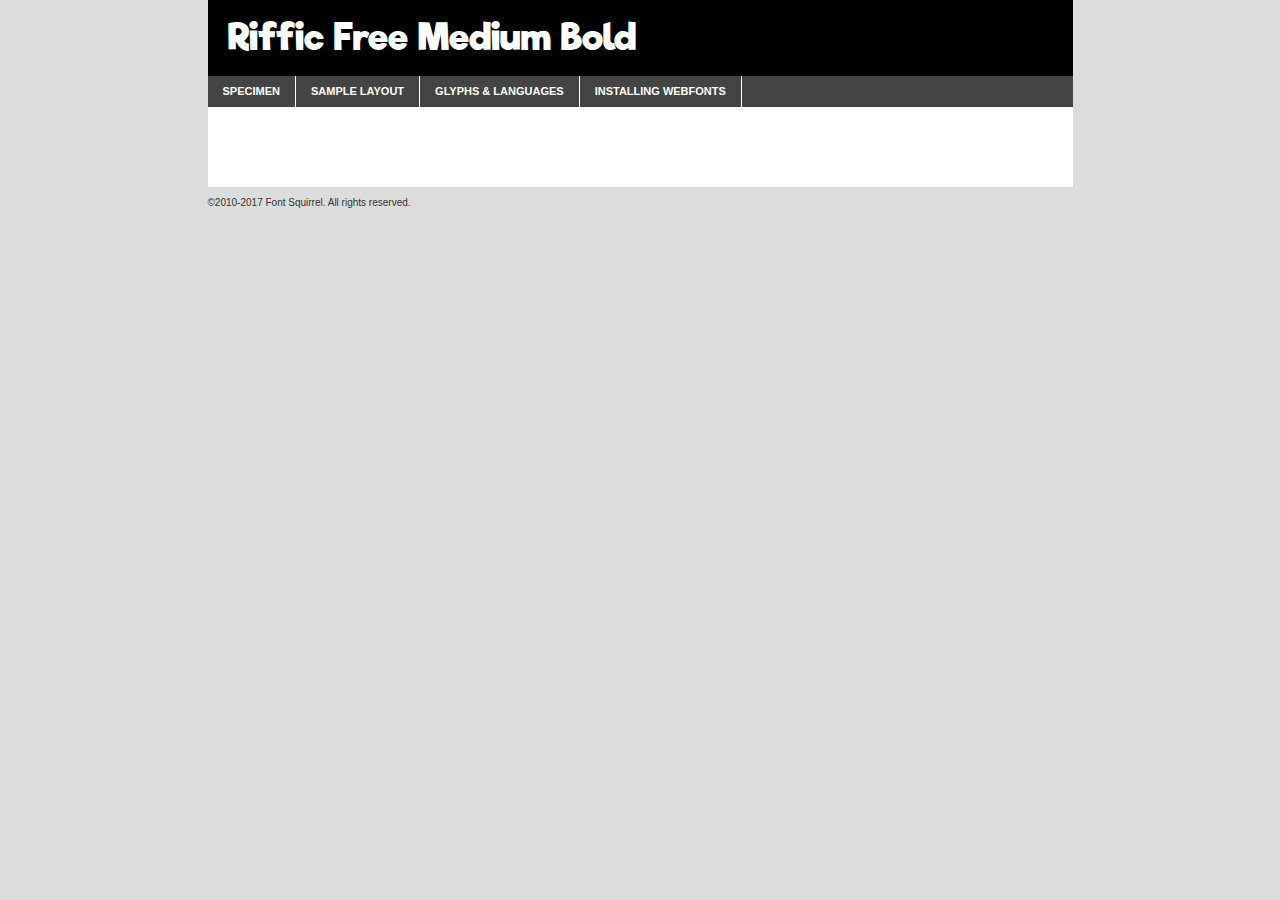
<file: assets/riffic/rifficfree-bold-demo.html>
<!DOCTYPE html PUBLIC "-//W3C//DTD XHTML 1.0 Transitional//EN"
        "http://www.w3.org/TR/xhtml1/DTD/xhtml1-transitional.dtd">

<html xmlns="http://www.w3.org/1999/xhtml" xml:lang="en" lang="en">
<head>
    <meta http-equiv="Content-Type" content="text/html; charset=utf-8"/>
    <script src="http://ajax.googleapis.com/ajax/libs/jquery/1.7.2/jquery.min.js" type="text/javascript" charset="utf-8"></script>
    <script type="text/javascript">
		(function($) {
			$.fn.easyTabs = function(option) {
				var param = jQuery.extend({ fadeSpeed: 'fast', defaultContent: 1, activeClass: 'active' }, option);
				$(this).each(function() {
					var thisId = '#' + this.id;
					if ( param.defaultContent == '' )
					{
						param.defaultContent = 1;
					}
					if ( typeof param.defaultContent == 'number' )
					{
						var defaultTab = $(thisId + ' .tabs li:eq(' + (param.defaultContent - 1) + ') a').attr('href').substr(1);
					}
					else
					{
						var defaultTab = param.defaultContent;
					}
					$(thisId + ' .tabs li a').each(function() {
						var tabToHide = $(this).attr('href').substr(1);
						$('#' + tabToHide).addClass('easytabs-tab-content');
					});
					hideAll();
					changeContent(defaultTab);

					function hideAll() {$(thisId + ' .easytabs-tab-content').hide();}

					function changeContent(tabId)
					{
						hideAll();
						$(thisId + ' .tabs li').removeClass(param.activeClass);
						$(thisId + ' .tabs li a[href=#' + tabId + ']').closest('li').addClass(param.activeClass);
						if ( param.fadeSpeed != 'none' )
						{
							$(thisId + ' #' + tabId).fadeIn(param.fadeSpeed);
						}
						else
						{
							$(thisId + ' #' + tabId).show();
						}
					}

					$(thisId + ' .tabs li').click(function() {
						var tabId = $(this).find('a').attr('href').substr(1);
						changeContent(tabId);
						return false;
					});
				});
			}
		})(jQuery);
    </script>
    <link rel="stylesheet" href="specimen_files/specimen_stylesheet.css" type="text/css" charset="utf-8"/>
    <link rel="stylesheet" href="stylesheet.css" type="text/css" charset="utf-8"/>

    <style type="text/css">
        		body {
			font-family: 'riffic_freebold';
        		}

            </style>

    <title>Riffic Free Medium Bold Specimen</title>


    <script type="text/javascript" charset="utf-8">
		$(document).ready(function() {
			$('#container').easyTabs({ defaultContent: 1 });
		});
    </script>
</head>

<body>
<div id="container">
    <div id="header">
		Riffic Free Medium Bold    </div>
    <ul class="tabs">
        <li><a href="#specimen">Specimen</a></li>
        <li><a href="#layout">Sample Layout</a></li>
                <li><a href="#glyphs">Glyphs &amp; Languages</a></li>
        <li><a href="#installing">Installing Webfonts</a></li>

    </ul>

    <div id="main_content">


        <div id="specimen">

            <div class="section">
                <div class="grid12 firstcol">
                    <div class="huge">AaBb</div>
                </div>
            </div>

            <div class="section">
                <div class="glyph_range">A&#x200B;B&#x200b;C&#x200b;D&#x200b;E&#x200b;F&#x200b;G&#x200b;H&#x200b;I&#x200b;J&#x200b;K&#x200b;L&#x200b;M&#x200b;N&#x200b;O&#x200b;P&#x200b;Q&#x200b;R&#x200b;S&#x200b;T&#x200b;U&#x200b;V&#x200b;W&#x200b;X&#x200b;Y&#x200b;Z&#x200b;a&#x200b;b&#x200b;c&#x200b;d&#x200b;e&#x200b;f&#x200b;g&#x200b;h&#x200b;i&#x200b;j&#x200b;k&#x200b;l&#x200b;m&#x200b;n&#x200b;o&#x200b;p&#x200b;q&#x200b;r&#x200b;s&#x200b;t&#x200b;u&#x200b;v&#x200b;w&#x200b;x&#x200b;y&#x200b;z&#x200b;1&#x200b;2&#x200b;3&#x200b;4&#x200b;5&#x200b;6&#x200b;7&#x200b;8&#x200b;9&#x200b;0&#x200b;&amp;&#x200b;.&#x200b;,&#x200b;?&#x200b;!&#x200b;&#64;&#x200b;(&#x200b;)&#x200b;#&#x200b;$&#x200b;%&#x200b;*&#x200b;+&#x200b;-&#x200b;=&#x200b;:&#x200b;;</div>
            </div>
            <div class="section">
                <div class="grid12 firstcol">
                    <table class="sample_table">
                        <tr>
                            <td>10</td>
                            <td class="size10">abcdefghijklmnopqrstuvwxyzABCDEFGHIJKLMNOPQRSTUVWXYZ0123456789abcdefghijklmnopqrstuvwxyzABCDEFGHIJKLMNOPQRSTUVWXYZ0123456789abcdefghijklmnopqrstuvwxyzABCDEFGHIJKLMNOPQRSTUVWXYZ</td>
                        </tr>
                        <tr>
                            <td>11</td>
                            <td class="size11">abcdefghijklmnopqrstuvwxyzABCDEFGHIJKLMNOPQRSTUVWXYZ0123456789abcdefghijklmnopqrstuvwxyzABCDEFGHIJKLMNOPQRSTUVWXYZ0123456789abcdefghijklmnopqrstuvwxyzABCDEFGHIJKLMNOPQRSTUVWXYZ</td>
                        </tr>
                        <tr>
                            <td>12</td>
                            <td class="size12">abcdefghijklmnopqrstuvwxyzABCDEFGHIJKLMNOPQRSTUVWXYZ0123456789abcdefghijklmnopqrstuvwxyzABCDEFGHIJKLMNOPQRSTUVWXYZ0123456789abcdefghijklmnopqrstuvwxyzABCDEFGHIJKLMNOPQRSTUVWXYZ</td>
                        </tr>
                        <tr>
                            <td>13</td>
                            <td class="size13">abcdefghijklmnopqrstuvwxyzABCDEFGHIJKLMNOPQRSTUVWXYZ0123456789abcdefghijklmnopqrstuvwxyzABCDEFGHIJKLMNOPQRSTUVWXYZ0123456789abcdefghijklmnopqrstuvwxyzABCDEFGHIJKLMNOPQRSTUVWXYZ</td>
                        </tr>
                        <tr>
                            <td>14</td>
                            <td class="size14">abcdefghijklmnopqrstuvwxyzABCDEFGHIJKLMNOPQRSTUVWXYZ0123456789abcdefghijklmnopqrstuvwxyzABCDEFGHIJKLMNOPQRSTUVWXYZ0123456789abcdefghijklmnopqrstuvwxyzABCDEFGHIJKLMNOPQRSTUVWXYZ</td>
                        </tr>
                        <tr>
                            <td>16</td>
                            <td class="size16">abcdefghijklmnopqrstuvwxyzABCDEFGHIJKLMNOPQRSTUVWXYZ0123456789abcdefghijklmnopqrstuvwxyzABCDEFGHIJKLMNOPQRSTUVWXYZ</td>
                        </tr>
                        <tr>
                            <td>18</td>
                            <td class="size18">abcdefghijklmnopqrstuvwxyzABCDEFGHIJKLMNOPQRSTUVWXYZ0123456789abcdefghijklmnopqrstuvwxyzABCDEFGHIJKLMNOPQRSTUVWXYZ</td>
                        </tr>
                        <tr>
                            <td>20</td>
                            <td class="size20">abcdefghijklmnopqrstuvwxyzABCDEFGHIJKLMNOPQRSTUVWXYZ0123456789abcdefghijklmnopqrstuvwxyzABCDEFGHIJKLMNOPQRSTUVWXYZ</td>
                        </tr>
                        <tr>
                            <td>24</td>
                            <td class="size24">abcdefghijklmnopqrstuvwxyzABCDEFGHIJKLMNOPQRSTUVWXYZ0123456789abcdefghijklmnopqrstuvwxyzABCDEFGHIJKLMNOPQRSTUVWXYZ</td>
                        </tr>
                        <tr>
                            <td>30</td>
                            <td class="size30">abcdefghijklmnopqrstuvwxyzABCDEFGHIJKLMNOPQRSTUVWXYZ0123456789abcdefghijklmnopqrstuvwxyzABCDEFGHIJKLMNOPQRSTUVWXYZ</td>
                        </tr>
                        <tr>
                            <td>36</td>
                            <td class="size36">abcdefghijklmnopqrstuvwxyzABCDEFGHIJKLMNOPQRSTUVWXYZ0123456789abcdefghijklmnopqrstuvwxyzABCDEFGHIJKLMNOPQRSTUVWXYZ</td>
                        </tr>
                        <tr>
                            <td>48</td>
                            <td class="size48">abcdefghijklmnopqrstuvwxyzABCDEFGHIJKLMNOPQRSTUVWXYZ0123456789abcdefghijklmnopqrstuvwxyzABCDEFGHIJKLMNOPQRSTUVWXYZ</td>
                        </tr>
                        <tr>
                            <td>60</td>
                            <td class="size60">abcdefghijklmnopqrstuvwxyzABCDEFGHIJKLMNOPQRSTUVWXYZ0123456789abcdefghijklmnopqrstuvwxyzABCDEFGHIJKLMNOPQRSTUVWXYZ</td>
                        </tr>
                        <tr>
                            <td>72</td>
                            <td class="size72">abcdefghijklmnopqrstuvwxyzABCDEFGHIJKLMNOPQRSTUVWXYZ0123456789abcdefghijklmnopqrstuvwxyzABCDEFGHIJKLMNOPQRSTUVWXYZ</td>
                        </tr>
                        <tr>
                            <td>90</td>
                            <td class="size90">abcdefghijklmnopqrstuvwxyzABCDEFGHIJKLMNOPQRSTUVWXYZ0123456789abcdefghijklmnopqrstuvwxyzABCDEFGHIJKLMNOPQRSTUVWXYZ</td>
                        </tr>
                    </table>

                </div>

            </div>


            <div class="section" id="bodycomparison">


                <div id="xheight">
                    <div class="fontbody">&#x25FC;&#x25FC;&#x25FC;&#x25FC;&#x25FC;&#x25FC;&#x25FC;&#x25FC;&#x25FC;&#x25FC;&#x25FC;&#x25FC;&#x25FC;&#x25FC;&#x25FC;&#x25FC;&#x25FC;&#x25FC;&#x25FC;&#x25FC;&#x25FC;&#x25FC;&#x25FC;&#x25FC;&#x25FC;&#x25FC;&#x25FC;&#x25FC;&#x25FC;&#x25FC;&#x25FC;&#x25FC;&#x25FC;&#x25FC;&#x25FC;&#x25FC;&#x25FC;&#x25FC;&#x25FC;&#x25FC;&#x25FC;&#x25FC;&#x25FC;&#x25FC;&#x25FC;&#x25FC;&#x25FC;&#x25FC;&#x25FC;&#x25FC;&#x25FC;&#x25FC;&#x25FC;&#x25FC;&#x25FC;&#x25FC;&#x25FC;&#x25FC;&#x25FC;&#x25FC;&#x25FC;&#x25FC;&#x25FC;&#x25FC;&#x25FC;&#x25FC;&#x25FC;&#x25FC;&#x25FC;&#x25FC;&#x25FC;&#x25FC;&#x25FC;&#x25FC;&#x25FC;&#x25FC;&#x25FC;&#x25FC;&#x25FC;&#x25FC;&#x25FC;&#x25FC;&#x25FC;&#x25FC;&#x25FC;&#x25FC;&#x25FC;&#x25FC;&#x25FC;&#x25FC;&#x25FC;&#x25FC;&#x25FC;&#x25FC;&#x25FC;&#x25FC;&#x25FC;&#x25FC;&#x25FC;body</div>
                    <div class="arialbody">body</div>
                    <div class="verdanabody">body</div>
                    <div class="georgiabody">body</div>
                </div>
                <div class="fontbody" style="z-index:1">
                    body<span>Riffic Free Medium Bold</span>
                </div>
                <div class="arialbody" style="z-index:1">
                    body<span>Arial</span>
                </div>
                <div class="verdanabody" style="z-index:1">
                    body<span>Verdana</span>
                </div>
                <div class="georgiabody" style="z-index:1">
                    body<span>Georgia</span>
                </div>


            </div>


            <div class="section psample psample_row1" id="">

                <div class="grid2 firstcol">
                    <p class="size10"><span>10.</span>Aenean lacinia bibendum nulla sed consectetur. Fusce dapibus, tellus ac cursus commodo, tortor mauris condimentum nibh, ut fermentum massa justo sit amet risus. Nullam id dolor id nibh ultricies vehicula ut id elit. Cum sociis natoque penatibus et magnis dis parturient montes, nascetur ridiculus mus. Nulla vitae elit libero, a pharetra augue.</p>

                </div>
                <div class="grid3">
                    <p class="size11"><span>11.</span>Aenean lacinia bibendum nulla sed consectetur. Fusce dapibus, tellus ac cursus commodo, tortor mauris condimentum nibh, ut fermentum massa justo sit amet risus. Nullam id dolor id nibh ultricies vehicula ut id elit. Cum sociis natoque penatibus et magnis dis parturient montes, nascetur ridiculus mus. Nulla vitae elit libero, a pharetra augue.</p>

                </div>
                <div class="grid3">
                    <p class="size12"><span>12.</span>Aenean lacinia bibendum nulla sed consectetur. Fusce dapibus, tellus ac cursus commodo, tortor mauris condimentum nibh, ut fermentum massa justo sit amet risus. Nullam id dolor id nibh ultricies vehicula ut id elit. Cum sociis natoque penatibus et magnis dis parturient montes, nascetur ridiculus mus. Nulla vitae elit libero, a pharetra augue.</p>

                </div>
                <div class="grid4">
                    <p class="size13"><span>13.</span>Aenean lacinia bibendum nulla sed consectetur. Fusce dapibus, tellus ac cursus commodo, tortor mauris condimentum nibh, ut fermentum massa justo sit amet risus. Nullam id dolor id nibh ultricies vehicula ut id elit. Cum sociis natoque penatibus et magnis dis parturient montes, nascetur ridiculus mus. Nulla vitae elit libero, a pharetra augue.</p>

                </div>
                <div class="white_blend"></div>

            </div>
            <div class="section psample psample_row2" id="">
                <div class="grid3 firstcol">
                    <p class="size14"><span>14.</span>Aenean lacinia bibendum nulla sed consectetur. Fusce dapibus, tellus ac cursus commodo, tortor mauris condimentum nibh, ut fermentum massa justo sit amet risus. Nullam id dolor id nibh ultricies vehicula ut id elit. Cum sociis natoque penatibus et magnis dis parturient montes, nascetur ridiculus mus. Nulla vitae elit libero, a pharetra augue.</p>

                </div>
                <div class="grid4">
                    <p class="size16"><span>16.</span>Aenean lacinia bibendum nulla sed consectetur. Fusce dapibus, tellus ac cursus commodo, tortor mauris condimentum nibh, ut fermentum massa justo sit amet risus. Nullam id dolor id nibh ultricies vehicula ut id elit. Cum sociis natoque penatibus et magnis dis parturient montes, nascetur ridiculus mus. Nulla vitae elit libero, a pharetra augue.</p>

                </div>
                <div class="grid5">
                    <p class="size18"><span>18.</span>Aenean lacinia bibendum nulla sed consectetur. Fusce dapibus, tellus ac cursus commodo, tortor mauris condimentum nibh, ut fermentum massa justo sit amet risus. Nullam id dolor id nibh ultricies vehicula ut id elit. Cum sociis natoque penatibus et magnis dis parturient montes, nascetur ridiculus mus. Nulla vitae elit libero, a pharetra augue.</p>

                </div>

                <div class="white_blend"></div>

            </div>

            <div class="section psample psample_row3" id="">
                <div class="grid5 firstcol">
                    <p class="size20"><span>20.</span>Aenean lacinia bibendum nulla sed consectetur. Fusce dapibus, tellus ac cursus commodo, tortor mauris condimentum nibh, ut fermentum massa justo sit amet risus. Nullam id dolor id nibh ultricies vehicula ut id elit. Cum sociis natoque penatibus et magnis dis parturient montes, nascetur ridiculus mus. Nulla vitae elit libero, a pharetra augue.</p>
                </div>
                <div class="grid7">
                    <p class="size24"><span>24.</span>Aenean lacinia bibendum nulla sed consectetur. Fusce dapibus, tellus ac cursus commodo, tortor mauris condimentum nibh, ut fermentum massa justo sit amet risus. Nullam id dolor id nibh ultricies vehicula ut id elit. Cum sociis natoque penatibus et magnis dis parturient montes, nascetur ridiculus mus. Nulla vitae elit libero, a pharetra augue.</p>
                </div>

                <div class="white_blend"></div>

            </div>

            <div class="section psample psample_row4" id="">
                <div class="grid12 firstcol">
                    <p class="size30"><span>30.</span>Aenean lacinia bibendum nulla sed consectetur. Fusce dapibus, tellus ac cursus commodo, tortor mauris condimentum nibh, ut fermentum massa justo sit amet risus. Nullam id dolor id nibh ultricies vehicula ut id elit. Cum sociis natoque penatibus et magnis dis parturient montes, nascetur ridiculus mus. Nulla vitae elit libero, a pharetra augue.</p>
                </div>
                <div class="white_blend"></div>

            </div>


            <div class="section psample psample_row1 fullreverse">
                <div class="grid2 firstcol">
                    <p class="size10"><span>10.</span>Aenean lacinia bibendum nulla sed consectetur. Fusce dapibus, tellus ac cursus commodo, tortor mauris condimentum nibh, ut fermentum massa justo sit amet risus. Nullam id dolor id nibh ultricies vehicula ut id elit. Cum sociis natoque penatibus et magnis dis parturient montes, nascetur ridiculus mus. Nulla vitae elit libero, a pharetra augue.</p>

                </div>
                <div class="grid3">
                    <p class="size11"><span>11.</span>Aenean lacinia bibendum nulla sed consectetur. Fusce dapibus, tellus ac cursus commodo, tortor mauris condimentum nibh, ut fermentum massa justo sit amet risus. Nullam id dolor id nibh ultricies vehicula ut id elit. Cum sociis natoque penatibus et magnis dis parturient montes, nascetur ridiculus mus. Nulla vitae elit libero, a pharetra augue.</p>

                </div>
                <div class="grid3">
                    <p class="size12"><span>12.</span>Aenean lacinia bibendum nulla sed consectetur. Fusce dapibus, tellus ac cursus commodo, tortor mauris condimentum nibh, ut fermentum massa justo sit amet risus. Nullam id dolor id nibh ultricies vehicula ut id elit. Cum sociis natoque penatibus et magnis dis parturient montes, nascetur ridiculus mus. Nulla vitae elit libero, a pharetra augue.</p>

                </div>
                <div class="grid4">
                    <p class="size13"><span>13.</span>Aenean lacinia bibendum nulla sed consectetur. Fusce dapibus, tellus ac cursus commodo, tortor mauris condimentum nibh, ut fermentum massa justo sit amet risus. Nullam id dolor id nibh ultricies vehicula ut id elit. Cum sociis natoque penatibus et magnis dis parturient montes, nascetur ridiculus mus. Nulla vitae elit libero, a pharetra augue.</p>

                </div>
                <div class="black_blend"></div>

            </div>

            <div class="section psample psample_row2 fullreverse">
                <div class="grid3 firstcol">
                    <p class="size14"><span>14.</span>Aenean lacinia bibendum nulla sed consectetur. Fusce dapibus, tellus ac cursus commodo, tortor mauris condimentum nibh, ut fermentum massa justo sit amet risus. Nullam id dolor id nibh ultricies vehicula ut id elit. Cum sociis natoque penatibus et magnis dis parturient montes, nascetur ridiculus mus. Nulla vitae elit libero, a pharetra augue.</p>

                </div>
                <div class="grid4">
                    <p class="size16"><span>16.</span>Aenean lacinia bibendum nulla sed consectetur. Fusce dapibus, tellus ac cursus commodo, tortor mauris condimentum nibh, ut fermentum massa justo sit amet risus. Nullam id dolor id nibh ultricies vehicula ut id elit. Cum sociis natoque penatibus et magnis dis parturient montes, nascetur ridiculus mus. Nulla vitae elit libero, a pharetra augue.</p>

                </div>
                <div class="grid5">
                    <p class="size18"><span>18.</span>Aenean lacinia bibendum nulla sed consectetur. Fusce dapibus, tellus ac cursus commodo, tortor mauris condimentum nibh, ut fermentum massa justo sit amet risus. Nullam id dolor id nibh ultricies vehicula ut id elit. Cum sociis natoque penatibus et magnis dis parturient montes, nascetur ridiculus mus. Nulla vitae elit libero, a pharetra augue.</p>

                </div>
                <div class="black_blend"></div>

            </div>

            <div class="section psample fullreverse psample_row3" id="">
                <div class="grid5 firstcol">
                    <p class="size20"><span>20.</span>Aenean lacinia bibendum nulla sed consectetur. Fusce dapibus, tellus ac cursus commodo, tortor mauris condimentum nibh, ut fermentum massa justo sit amet risus. Nullam id dolor id nibh ultricies vehicula ut id elit. Cum sociis natoque penatibus et magnis dis parturient montes, nascetur ridiculus mus. Nulla vitae elit libero, a pharetra augue.</p>
                </div>
                <div class="grid7">
                    <p class="size24"><span>24.</span>Aenean lacinia bibendum nulla sed consectetur. Fusce dapibus, tellus ac cursus commodo, tortor mauris condimentum nibh, ut fermentum massa justo sit amet risus. Nullam id dolor id nibh ultricies vehicula ut id elit. Cum sociis natoque penatibus et magnis dis parturient montes, nascetur ridiculus mus. Nulla vitae elit libero, a pharetra augue.</p>
                </div>

                <div class="black_blend"></div>

            </div>

            <div class="section psample fullreverse psample_row4" id="" style="border-bottom: 20px #000 solid;">
                <div class="grid12 firstcol">
                    <p class="size30"><span>30.</span>Aenean lacinia bibendum nulla sed consectetur. Fusce dapibus, tellus ac cursus commodo, tortor mauris condimentum nibh, ut fermentum massa justo sit amet risus. Nullam id dolor id nibh ultricies vehicula ut id elit. Cum sociis natoque penatibus et magnis dis parturient montes, nascetur ridiculus mus. Nulla vitae elit libero, a pharetra augue.</p>
                </div>
                <div class="black_blend"></div>

            </div>


        </div>

        <div id="layout">

            <div class="section">

                <div class="grid12 firstcol">
                    <h1>Lorem Ipsum Dolor</h1>
                    <h2>Etiam porta sem malesuada magna mollis euismod</h2>

                    <p class="byline">By <a href="#link">Aenean Lacinia</a></p>
                </div>
            </div>
            <div class="section">
                <div class="grid8 firstcol">
                    <p class="large">Donec sed odio dui. Morbi leo risus, porta ac consectetur ac, vestibulum at eros. Fusce dapibus, tellus ac cursus commodo, tortor mauris condimentum nibh, ut fermentum massa justo sit amet risus. </p>


                    <h3>Pellentesque ornare sem</h3>

                    <p>Maecenas sed diam eget risus varius blandit sit amet non magna. Maecenas faucibus mollis interdum. Donec ullamcorper nulla non metus auctor fringilla. Nullam id dolor id nibh ultricies vehicula ut id elit. Nullam id dolor id nibh ultricies vehicula ut id elit. </p>

                    <p>Aenean eu leo quam. Pellentesque ornare sem lacinia quam venenatis vestibulum. Lorem ipsum dolor sit amet, consectetur adipiscing elit. Cum sociis natoque penatibus et magnis dis parturient montes, nascetur ridiculus mus. </p>

                    <p>Nulla vitae elit libero, a pharetra augue. Praesent commodo cursus magna, vel scelerisque nisl consectetur et. Aenean lacinia bibendum nulla sed consectetur. </p>

                    <p>Nullam quis risus eget urna mollis ornare vel eu leo. Nullam quis risus eget urna mollis ornare vel eu leo. Maecenas sed diam eget risus varius blandit sit amet non magna. Donec ullamcorper nulla non metus auctor fringilla. </p>

                    <h3>Cras mattis consectetur</h3>

                    <p>Aenean eu leo quam. Pellentesque ornare sem lacinia quam venenatis vestibulum. Aenean lacinia bibendum nulla sed consectetur. Integer posuere erat a ante venenatis dapibus posuere velit aliquet. Cras mattis consectetur purus sit amet fermentum. </p>

                    <p>Nullam id dolor id nibh ultricies vehicula ut id elit. Nullam quis risus eget urna mollis ornare vel eu leo. Cras mattis consectetur purus sit amet fermentum.</p>
                </div>

                <div class="grid4 sidebar">

                    <div class="box reverse">
                        <p class="last">Nullam quis risus eget urna mollis ornare vel eu leo. Donec ullamcorper nulla non metus auctor fringilla. Cras mattis consectetur purus sit amet fermentum. Sed posuere consectetur est at lobortis. Lorem ipsum dolor sit amet, consectetur adipiscing elit. </p>
                    </div>

                    <p class="caption">Maecenas sed diam eget risus varius.</p>

                    <p>Vestibulum id ligula porta felis euismod semper. Integer posuere erat a ante venenatis dapibus posuere velit aliquet. Vestibulum id ligula porta felis euismod semper. Sed posuere consectetur est at lobortis. Maecenas sed diam eget risus varius blandit sit amet non magna. Fusce dapibus, tellus ac cursus commodo, tortor mauris condimentum nibh, ut fermentum massa justo sit amet risus. </p>


                    <p>Duis mollis, est non commodo luctus, nisi erat porttitor ligula, eget lacinia odio sem nec elit. Aenean lacinia bibendum nulla sed consectetur. Vivamus sagittis lacus vel augue laoreet rutrum faucibus dolor auctor. Aenean lacinia bibendum nulla sed consectetur. Nullam quis risus eget urna mollis ornare vel eu leo. </p>

                    <p>Praesent commodo cursus magna, vel scelerisque nisl consectetur et. Donec ullamcorper nulla non metus auctor fringilla. Maecenas faucibus mollis interdum. Fusce dapibus, tellus ac cursus commodo, tortor mauris condimentum nibh, ut fermentum massa justo sit amet risus. </p>

                </div>
            </div>

        </div>


		

        <div id="glyphs">
            <div class="section">
                <div class="grid12 firstcol">

                    <h1>Language Support</h1>
                    <p>The subset of Riffic Free Medium Bold in this kit supports the following languages:<br/>

						Albanian, Basque, Breton, Chamorro, Danish, Dutch, English, Faroese, Finnish, French, Frisian, Galician, German, Icelandic, Italian, Malagasy, Norwegian, Portuguese, Spanish, Alsatian, Aragonese, Arapaho, Arrernte, Asturian, Aymara, Bislama, Cebuano, Corsican, Fijian, French_creole, Genoese, Gilbertese, Greenlandic, Haitian_creole, Hiligaynon, Hmong, Hopi, Ibanag, Iloko_ilokano, Indonesian, Interglossa_glosa, Interlingua, Irish_gaelic, Jerriais, Lojban, Lombard, Luxembourgeois, Manx, Mohawk, Norfolk_pitcairnese, Occitan, Oromo, Pangasinan, Papiamento, Piedmontese, Potawatomi, Rhaeto-romance, Romansh, Rotokas, Sami_lule, Samoan, Sardinian, Scots_gaelic, Seychelles_creole, Shona, Sicilian, Somali, Southern_ndebele, Swahili, Swati_swazi, Tagalog_filipino_pilipino, Tetum, Tok_pisin, Uyghur_latinized, Volapuk, Walloon, Warlpiri, Xhosa, Yapese, Zulu, Latinbasic, Demo                    </p>
                    <h1>Glyph Chart</h1>
                    <p>The subset of Riffic Free Medium Bold in this kit includes all the glyphs listed below. Unicode entities are included above each glyph to help you insert individual characters into your layout.</p>
                    <div id="glyph_chart">

						                            																				                                <div><p>&amp;#13;</p>&#13;</div>
																				                                <div><p>&amp;#32;</p>&#32;</div>
																				                                <div><p>&amp;#33;</p>&#33;</div>
																				                                <div><p>&amp;#34;</p>&#34;</div>
																				                                <div><p>&amp;#35;</p>&#35;</div>
																				                                <div><p>&amp;#36;</p>&#36;</div>
																				                                <div><p>&amp;#37;</p>&#37;</div>
																				                                <div><p>&amp;#38;</p>&#38;</div>
																				                                <div><p>&amp;#39;</p>&#39;</div>
																				                                <div><p>&amp;#40;</p>&#40;</div>
																				                                <div><p>&amp;#41;</p>&#41;</div>
																				                                <div><p>&amp;#42;</p>&#42;</div>
																				                                <div><p>&amp;#43;</p>&#43;</div>
																				                                <div><p>&amp;#44;</p>&#44;</div>
																				                                <div><p>&amp;#45;</p>&#45;</div>
																				                                <div><p>&amp;#46;</p>&#46;</div>
																				                                <div><p>&amp;#47;</p>&#47;</div>
																				                                <div><p>&amp;#48;</p>&#48;</div>
																				                                <div><p>&amp;#49;</p>&#49;</div>
																				                                <div><p>&amp;#50;</p>&#50;</div>
																				                                <div><p>&amp;#51;</p>&#51;</div>
																				                                <div><p>&amp;#52;</p>&#52;</div>
																				                                <div><p>&amp;#53;</p>&#53;</div>
																				                                <div><p>&amp;#54;</p>&#54;</div>
																				                                <div><p>&amp;#55;</p>&#55;</div>
																				                                <div><p>&amp;#56;</p>&#56;</div>
																				                                <div><p>&amp;#57;</p>&#57;</div>
																				                                <div><p>&amp;#58;</p>&#58;</div>
																				                                <div><p>&amp;#59;</p>&#59;</div>
																				                                <div><p>&amp;#60;</p>&#60;</div>
																				                                <div><p>&amp;#61;</p>&#61;</div>
																				                                <div><p>&amp;#62;</p>&#62;</div>
																				                                <div><p>&amp;#63;</p>&#63;</div>
																				                                <div><p>&amp;#64;</p>&#64;</div>
																				                                <div><p>&amp;#65;</p>&#65;</div>
																				                                <div><p>&amp;#66;</p>&#66;</div>
																				                                <div><p>&amp;#67;</p>&#67;</div>
																				                                <div><p>&amp;#68;</p>&#68;</div>
																				                                <div><p>&amp;#69;</p>&#69;</div>
																				                                <div><p>&amp;#70;</p>&#70;</div>
																				                                <div><p>&amp;#71;</p>&#71;</div>
																				                                <div><p>&amp;#72;</p>&#72;</div>
																				                                <div><p>&amp;#73;</p>&#73;</div>
																				                                <div><p>&amp;#74;</p>&#74;</div>
																				                                <div><p>&amp;#75;</p>&#75;</div>
																				                                <div><p>&amp;#76;</p>&#76;</div>
																				                                <div><p>&amp;#77;</p>&#77;</div>
																				                                <div><p>&amp;#78;</p>&#78;</div>
																				                                <div><p>&amp;#79;</p>&#79;</div>
																				                                <div><p>&amp;#80;</p>&#80;</div>
																				                                <div><p>&amp;#81;</p>&#81;</div>
																				                                <div><p>&amp;#82;</p>&#82;</div>
																				                                <div><p>&amp;#83;</p>&#83;</div>
																				                                <div><p>&amp;#84;</p>&#84;</div>
																				                                <div><p>&amp;#85;</p>&#85;</div>
																				                                <div><p>&amp;#86;</p>&#86;</div>
																				                                <div><p>&amp;#87;</p>&#87;</div>
																				                                <div><p>&amp;#88;</p>&#88;</div>
																				                                <div><p>&amp;#89;</p>&#89;</div>
																				                                <div><p>&amp;#90;</p>&#90;</div>
																				                                <div><p>&amp;#91;</p>&#91;</div>
																				                                <div><p>&amp;#92;</p>&#92;</div>
																				                                <div><p>&amp;#93;</p>&#93;</div>
																				                                <div><p>&amp;#94;</p>&#94;</div>
																				                                <div><p>&amp;#95;</p>&#95;</div>
																				                                <div><p>&amp;#96;</p>&#96;</div>
																				                                <div><p>&amp;#97;</p>&#97;</div>
																				                                <div><p>&amp;#98;</p>&#98;</div>
																				                                <div><p>&amp;#99;</p>&#99;</div>
																				                                <div><p>&amp;#100;</p>&#100;</div>
																				                                <div><p>&amp;#101;</p>&#101;</div>
																				                                <div><p>&amp;#102;</p>&#102;</div>
																				                                <div><p>&amp;#103;</p>&#103;</div>
																				                                <div><p>&amp;#104;</p>&#104;</div>
																				                                <div><p>&amp;#105;</p>&#105;</div>
																				                                <div><p>&amp;#106;</p>&#106;</div>
																				                                <div><p>&amp;#107;</p>&#107;</div>
																				                                <div><p>&amp;#108;</p>&#108;</div>
																				                                <div><p>&amp;#109;</p>&#109;</div>
																				                                <div><p>&amp;#110;</p>&#110;</div>
																				                                <div><p>&amp;#111;</p>&#111;</div>
																				                                <div><p>&amp;#112;</p>&#112;</div>
																				                                <div><p>&amp;#113;</p>&#113;</div>
																				                                <div><p>&amp;#114;</p>&#114;</div>
																				                                <div><p>&amp;#115;</p>&#115;</div>
																				                                <div><p>&amp;#116;</p>&#116;</div>
																				                                <div><p>&amp;#117;</p>&#117;</div>
																				                                <div><p>&amp;#118;</p>&#118;</div>
																				                                <div><p>&amp;#119;</p>&#119;</div>
																				                                <div><p>&amp;#120;</p>&#120;</div>
																				                                <div><p>&amp;#121;</p>&#121;</div>
																				                                <div><p>&amp;#122;</p>&#122;</div>
																				                                <div><p>&amp;#123;</p>&#123;</div>
																				                                <div><p>&amp;#125;</p>&#125;</div>
																				                                <div><p>&amp;#126;</p>&#126;</div>
																				                                <div><p>&amp;#160;</p>&#160;</div>
																				                                <div><p>&amp;#161;</p>&#161;</div>
																				                                <div><p>&amp;#162;</p>&#162;</div>
																				                                <div><p>&amp;#163;</p>&#163;</div>
																				                                <div><p>&amp;#164;</p>&#164;</div>
																				                                <div><p>&amp;#165;</p>&#165;</div>
																				                                <div><p>&amp;#167;</p>&#167;</div>
																				                                <div><p>&amp;#168;</p>&#168;</div>
																				                                <div><p>&amp;#169;</p>&#169;</div>
																				                                <div><p>&amp;#171;</p>&#171;</div>
																				                                <div><p>&amp;#173;</p>&#173;</div>
																				                                <div><p>&amp;#174;</p>&#174;</div>
																				                                <div><p>&amp;#176;</p>&#176;</div>
																				                                <div><p>&amp;#177;</p>&#177;</div>
																				                                <div><p>&amp;#180;</p>&#180;</div>
																				                                <div><p>&amp;#184;</p>&#184;</div>
																				                                <div><p>&amp;#187;</p>&#187;</div>
																				                                <div><p>&amp;#191;</p>&#191;</div>
																				                                <div><p>&amp;#192;</p>&#192;</div>
																				                                <div><p>&amp;#193;</p>&#193;</div>
																				                                <div><p>&amp;#194;</p>&#194;</div>
																				                                <div><p>&amp;#195;</p>&#195;</div>
																				                                <div><p>&amp;#196;</p>&#196;</div>
																				                                <div><p>&amp;#197;</p>&#197;</div>
																				                                <div><p>&amp;#198;</p>&#198;</div>
																				                                <div><p>&amp;#199;</p>&#199;</div>
																				                                <div><p>&amp;#200;</p>&#200;</div>
																				                                <div><p>&amp;#201;</p>&#201;</div>
																				                                <div><p>&amp;#202;</p>&#202;</div>
																				                                <div><p>&amp;#203;</p>&#203;</div>
																				                                <div><p>&amp;#204;</p>&#204;</div>
																				                                <div><p>&amp;#205;</p>&#205;</div>
																				                                <div><p>&amp;#206;</p>&#206;</div>
																				                                <div><p>&amp;#207;</p>&#207;</div>
																				                                <div><p>&amp;#208;</p>&#208;</div>
																				                                <div><p>&amp;#209;</p>&#209;</div>
																				                                <div><p>&amp;#210;</p>&#210;</div>
																				                                <div><p>&amp;#211;</p>&#211;</div>
																				                                <div><p>&amp;#212;</p>&#212;</div>
																				                                <div><p>&amp;#213;</p>&#213;</div>
																				                                <div><p>&amp;#214;</p>&#214;</div>
																				                                <div><p>&amp;#215;</p>&#215;</div>
																				                                <div><p>&amp;#216;</p>&#216;</div>
																				                                <div><p>&amp;#217;</p>&#217;</div>
																				                                <div><p>&amp;#218;</p>&#218;</div>
																				                                <div><p>&amp;#219;</p>&#219;</div>
																				                                <div><p>&amp;#220;</p>&#220;</div>
																				                                <div><p>&amp;#221;</p>&#221;</div>
																				                                <div><p>&amp;#222;</p>&#222;</div>
																				                                <div><p>&amp;#223;</p>&#223;</div>
																				                                <div><p>&amp;#224;</p>&#224;</div>
																				                                <div><p>&amp;#225;</p>&#225;</div>
																				                                <div><p>&amp;#226;</p>&#226;</div>
																				                                <div><p>&amp;#227;</p>&#227;</div>
																				                                <div><p>&amp;#228;</p>&#228;</div>
																				                                <div><p>&amp;#229;</p>&#229;</div>
																				                                <div><p>&amp;#230;</p>&#230;</div>
																				                                <div><p>&amp;#231;</p>&#231;</div>
																				                                <div><p>&amp;#232;</p>&#232;</div>
																				                                <div><p>&amp;#233;</p>&#233;</div>
																				                                <div><p>&amp;#234;</p>&#234;</div>
																				                                <div><p>&amp;#235;</p>&#235;</div>
																				                                <div><p>&amp;#236;</p>&#236;</div>
																				                                <div><p>&amp;#237;</p>&#237;</div>
																				                                <div><p>&amp;#238;</p>&#238;</div>
																				                                <div><p>&amp;#239;</p>&#239;</div>
																				                                <div><p>&amp;#240;</p>&#240;</div>
																				                                <div><p>&amp;#241;</p>&#241;</div>
																				                                <div><p>&amp;#242;</p>&#242;</div>
																				                                <div><p>&amp;#243;</p>&#243;</div>
																				                                <div><p>&amp;#244;</p>&#244;</div>
																				                                <div><p>&amp;#245;</p>&#245;</div>
																				                                <div><p>&amp;#246;</p>&#246;</div>
																				                                <div><p>&amp;#247;</p>&#247;</div>
																				                                <div><p>&amp;#248;</p>&#248;</div>
																				                                <div><p>&amp;#249;</p>&#249;</div>
																				                                <div><p>&amp;#250;</p>&#250;</div>
																				                                <div><p>&amp;#251;</p>&#251;</div>
																				                                <div><p>&amp;#252;</p>&#252;</div>
																				                                <div><p>&amp;#253;</p>&#253;</div>
																				                                <div><p>&amp;#254;</p>&#254;</div>
																				                                <div><p>&amp;#255;</p>&#255;</div>
																				                                <div><p>&amp;#338;</p>&#338;</div>
																				                                <div><p>&amp;#339;</p>&#339;</div>
																				                                <div><p>&amp;#376;</p>&#376;</div>
																				                                <div><p>&amp;#710;</p>&#710;</div>
																				                                <div><p>&amp;#732;</p>&#732;</div>
																				                                <div><p>&amp;#8192;</p>&#8192;</div>
																				                                <div><p>&amp;#8193;</p>&#8193;</div>
																				                                <div><p>&amp;#8194;</p>&#8194;</div>
																				                                <div><p>&amp;#8195;</p>&#8195;</div>
																				                                <div><p>&amp;#8196;</p>&#8196;</div>
																				                                <div><p>&amp;#8197;</p>&#8197;</div>
																				                                <div><p>&amp;#8198;</p>&#8198;</div>
																				                                <div><p>&amp;#8199;</p>&#8199;</div>
																				                                <div><p>&amp;#8200;</p>&#8200;</div>
																				                                <div><p>&amp;#8201;</p>&#8201;</div>
																				                                <div><p>&amp;#8202;</p>&#8202;</div>
																				                                <div><p>&amp;#8208;</p>&#8208;</div>
																				                                <div><p>&amp;#8209;</p>&#8209;</div>
																				                                <div><p>&amp;#8210;</p>&#8210;</div>
																				                                <div><p>&amp;#8211;</p>&#8211;</div>
																				                                <div><p>&amp;#8212;</p>&#8212;</div>
																				                                <div><p>&amp;#8226;</p>&#8226;</div>
																				                                <div><p>&amp;#8230;</p>&#8230;</div>
																				                                <div><p>&amp;#8239;</p>&#8239;</div>
																				                                <div><p>&amp;#8249;</p>&#8249;</div>
																				                                <div><p>&amp;#8250;</p>&#8250;</div>
																				                                <div><p>&amp;#8287;</p>&#8287;</div>
																				                                <div><p>&amp;#8364;</p>&#8364;</div>
																				                                <div><p>&amp;#8482;</p>&#8482;</div>
																				                                <div><p>&amp;#9724;</p>&#9724;</div>
																																                    </div>
                </div>


            </div>
        </div>


        <div id="specs">

        </div>

        <div id="installing">
            <div class="section">
                <div class="grid7 firstcol">
                    <h1>Installing Webfonts</h1>

                    <p>Webfonts are supported by all major browser platforms but not all in the same way. There are currently four different font formats that must be included in order to target all browsers. This includes TTF, WOFF, EOT and SVG.</p>

                    <h2>1. Upload your webfonts</h2>
                    <p>You must upload your webfont kit to your website. They should be in or near the same directory as your CSS files.</p>

                    <h2>2. Include the webfont stylesheet</h2>
                    <p>A special CSS @font-face declaration helps the various browsers select the appropriate font it needs without causing you a bunch of headaches. Learn more about this syntax by reading the <a href="https://www.fontspring.com/blog/further-hardening-of-the-bulletproof-syntax">Fontspring blog post</a> about it. The code for it is as follows:</p>


                    <code>
                        @font-face{
                        font-family: 'MyWebFont';
                        src: url('WebFont.eot');
                        src: url('WebFont.eot?#iefix') format('embedded-opentype'),
                        url('WebFont.woff') format('woff'),
                        url('WebFont.ttf') format('truetype'),
                        url('WebFont.svg#webfont') format('svg');
                        }
                    </code>

                    <p>We've already gone ahead and generated the code for you. All you have to do is link to the stylesheet in your HTML, like this:</p>
                    <code>&lt;link rel=&quot;stylesheet&quot; href=&quot;stylesheet.css&quot; type=&quot;text/css&quot; charset=&quot;utf-8&quot; /&gt;</code>

                    <h2>3. Modify your own stylesheet</h2>
                    <p>To take advantage of your new fonts, you must tell your stylesheet to use them. Look at the original @font-face declaration above and find the property called "font-family." The name linked there will be what you use to reference the font. Prepend that webfont name to the font stack in the "font-family" property, inside the selector you want to change. For example:</p>
                    <code>p { font-family: 'WebFont', Arial, sans-serif; }</code>

                    <h2>4. Test</h2>
                    <p>Getting webfonts to work cross-browser <em>can</em> be tricky. Use the information in the sidebar to help you if you find that fonts aren't loading in a particular browser.</p>
                </div>

                <div class="grid5 sidebar">
                    <div class="box">
                        <h2>Troubleshooting<br/>Font-Face Problems</h2>
                        <p>Having trouble getting your webfonts to load in your new website? Here are some tips to sort out what might be the problem.</p>

                        <h3>Fonts not showing in any browser</h3>

                        <p>This sounds like you need to work on the plumbing. You either did not upload the fonts to the correct directory, or you did not link the fonts properly in the CSS. If you've confirmed that all this is correct and you still have a problem, take a look at your .htaccess file and see if requests are getting intercepted.</p>

                        <h3>Fonts not loading in iPhone or iPad</h3>

                        <p>The most common problem here is that you are serving the fonts from an IIS server. IIS refuses to serve files that have unknown MIME types. If that is the case, you must set the MIME type for SVG to "image/svg+xml" in the server settings. Follow these instructions from Microsoft if you need help.</p>

                        <h3>Fonts not loading in Firefox</h3>

                        <p>The primary reason for this failure? You are still using a version Firefox older than 3.5. So upgrade already! If that isn't it, then you are very likely serving fonts from a different domain. Firefox requires that all font assets be served from the same domain. Lastly it is possible that you need to add WOFF to your list of MIME types (if you are serving via IIS.)</p>

                        <h3>Fonts not loading in IE</h3>

                        <p>Are you looking at Internet Explorer on an actual Windows machine or are you cheating by using a service like Adobe BrowserLab? Many of these screenshot services do not render @font-face for IE. Best to test it on a real machine.</p>

                        <h3>Fonts not loading in IE9</h3>

                        <p>IE9, like Firefox, requires that fonts be served from the same domain as the website. Make sure that is the case.</p>
                    </div>
                </div>
            </div>

        </div>

    </div>
    <div id="footer">
        <p>&copy;2010-2017 Font Squirrel. All rights reserved.</p>
    </div>
</div>
</body>
</html>
</file>
<file: styles.css>
:root {
    --primary-color: #2563eb;
    --primary-light: #3b82f6;
    --primary-dark: #1d4ed8;
    --secondary-color: #4f46e5;
    --text-color: #1e293b;
    --light-text: #f8fafc;
    --background: #f1f5f9;
    --card-bg: #ffffff;
    --border-radius: 12px;
    --transition: all 0.3s ease;
    --glow-r: 37;
    --glow-g: 99;
    --glow-b: 235;
    --glow-alpha: 0.4;
}

* {
    margin: 0;
    padding: 0;
    box-sizing: border-box;
}


body {
    font-family: 'Poppins', sans-serif;
    color: var(--text-color);
    background: linear-gradient(135deg, #e0f2fe, #bfdbfe, #93c5fd, #60a5fa);
    background-attachment: fixed;
    background-size: 400% 400%;
    animation: gradientBG 15s ease infinite;
    line-height: 1.6;
    cursor: url('assets/hl2-cursor/lambda.cur'), auto; /* Fallback to default cursor */
    position: relative;
}

@keyframes gradientBG {
    0% {
        background-position: 0% 50%;
    }
    50% {
        background-position: 100% 50%;
    }
    100% {
        background-position: 0% 50%;
    }
}

.container {
    max-width: 1200px;
    margin: 0 auto;
    padding: 0 20px;
}

header {
    display: flex;
    justify-content: center;
    align-items: center;
    padding: 15px 25px;
    position: fixed;
    bottom: 0 auto;
    top: 17px;
    left: 180px;
    right: 180px;
    width: 1160px;
    z-index: 100;
    background: rgba(255, 255, 255, 0.15);
    backdrop-filter: blur(15px);
    -webkit-backdrop-filter: blur(15px);
    border-bottom: 1px solid rgba(255, 255, 255, 0.18);
    box-shadow: 0 8px 32px rgba(31, 38, 135, 0.1);
    margin: 0 0 20px 0;
    border-radius: 16px 16px 16px 16px;
}

.logo {
    font-size: 2rem;
    font-weight: 700;
    color: var(--primary-dark);
    text-shadow: 0 2px 4px rgba(0, 0, 0, 0.1);
    letter-spacing: 1px;
    background: linear-gradient(45deg, var(--primary-dark), var(--primary-color));
    -webkit-text-fill-color: transparent;
}

nav {
    display: flex;
    gap: 12px;
    background: rgba(255, 255, 255, 0.2);
    padding: 6px;
    border-radius: 50px;
    border: 1px solid rgba(255, 255, 255, 0.3);
    box-shadow: 0 4px 15px rgba(0, 0, 0, 0.05);
}

nav a {
    text-decoration: none;
    color: var(--text-color);
    font-weight: 600;
    transition: var(--transition);
    position: relative;
    padding: 10px 20px;
    overflow: hidden;
    border-radius: 30px;
    z-index: 1;
    border: none;
    background: transparent;
    letter-spacing: 0.5px;
}

nav a::before {
    content: '';
    position: absolute;
    top: 0;
    left: 0;
    width: 100%;
    height: 100%;
    background: linear-gradient(135deg, var(--primary-light), var(--primary-color));
    border-radius: 30px;
    opacity: 0;
    transform: translateY(5px);
    transition: all 0.4s cubic-bezier(0.16, 1, 0.3, 1);
    z-index: -1;
}

nav a:hover {
    color: white;
    transform: translateY(0);
    box-shadow: 0 10px 20px rgba(37, 99, 235, 0.3);
    border-color: transparent;
}

nav a:hover::before {
    opacity: 1;
    transform: translateY(0);
}


.hero {
    height: 80vh;
    display: flex;
    align-items: center;
    justify-content: center;
    text-align: center;
    background: rgba(255, 255, 255, 0.25);
    border-radius: var(--border-radius);
    margin: 20px 0;
    backdrop-filter: blur(5px);
    border-radius: 10px;
    box-shadow: inset 2px 2px 1px 0 rgba(255, 255, 255, 0.5),
    inset -1px -1px 1px 1px rgba(255, 255, 255, 0.5);
    transition: all 0.4s cubic-bezier(0.175, 0.885, 0.32, 2.2);
    z-index: 2;
}

.hero-text h1 {
    font-size: 3.5rem;
    margin-bottom: 20px;
    animation: fadeInUp 1s ease;
}

.hero-text p {
    font-size: 1.2rem;
    opacity: 0.8;
    animation: fadeInUp 1.2s ease;
}

.highlight {
    color: var(--primary-color);
    font-weight: 700;
    font-family: "Playfair Display", serif;
}

section {
    margin: 60px auto;
    padding: 40px;
    background-color: var(--card-bg);
    border-radius: var(--border-radius);
    box-shadow: 0 10px 30px rgba(0, 0, 0, 0.05);
}

h2 {
    font-size: 2rem;
    margin-bottom: 30px;
    position: relative;
    padding-bottom: 10px;
}

h2::after {
    content: '';
    position: absolute;
    bottom: 0;
    left: 0;
    width: 60px;
    height: 3px;
    background-color: var(--primary-color);
}


.about-content {
    display: flex;
    gap: 40px;
    align-items: center;
}

.profile-image {
    flex: 1;
    text-align: center;
}

.profile-placeholder {
    width: 200px;
    height: 200px;
    margin: 0 auto;
    border-radius: 50%;
    box-shadow: 0 0 20px 5px rgba(
    var(--glow-r), 
    var(--glow-g), 
    var(--glow-b), 
    var(--glow-alpha)
  );
    color: white;
    display: flex;
    align-items: center;
    justify-content: center;
    overflow: hidden;
}

.profile-img {
    width: 100%;
    height: 100%;
    object-fit: cover;
    cursor: pointer;
    transition: var(--transition);
}

.profile-img:hover {
    transform: scale(1.05);
}

.caption {
    margin-top: 15px;
    font-size: 0.9rem;
    opacity: 0.7;
    font-style: italic;
}

.about{
    box-shadow: 0 6px 6px rgba(0, 0, 0, 0.2), 0 0 20px rgba(0, 0, 0, 0.1);
}

.about-text {
    flex: 2;
}

.about-text p {
    margin-bottom: 15px;
}

.games {
    box-shadow: 0 6px 6px rgba(0, 0, 0, 0.2), 0 0 20px rgba(0, 0, 0, 0.1);
}

.games-grid {
    display: grid;
    grid-template-columns: repeat(auto-fit, minmax(250px, 1fr));
    gap: 30px;
}

.game-card {
    background-color: var(--background);
    border-radius: var(--border-radius);
    overflow: hidden;
    transition: all 0.5s cubic-bezier(0.2, 0.8, 0.2, 1);
    box-shadow: 0 5px 15px rgba(0, 0, 0, 0.05);
    position: relative;
}

.game-card:hover {
    transform: translateY(-15px) scale(1.05);
    box-shadow: 0 20px 30px rgba(37, 99, 235, 0.2);
}

.game-card:hover .game-img {
    transform: scale(1.1);
    filter: brightness(1.1);
}

.game-img {
    height: 180px;
    background-size: cover;
    background-position: center;
    transition: all 0.5s ease;
    position: relative;
}

.game-img::after {
    content: '';
    position: absolute;
    top: 0;
    left: 0;
    width: 100%;
    height: 100%;
    background: linear-gradient(to top, rgba(0,0,0,0.2), transparent);
    opacity: 0;
    transition: opacity 0.5s ease;
}

.game-card:hover .game-img::after {
    opacity: 1;
}

.half-life {
    background-image: url('assets/half-life-2.jpg');
}

.ddlc {
    background-image: url('assets/20170922-main-capsule-800px.webp');
}

.teamfortress2 {
    background-image: url('assets/teamfortress2.png');
}

.titanfall2 {
    background-image: url('assets/titanfall2.avif');
}

.justshapesandbeats {
    background-image: url('assets/justshapenbeats.jpg')
}

.hitman-WOA {
    background-image: url('assets/hitman-WOA.jpg')
}

.game-card h3 {
    padding: 15px;
    text-align: center;
    font-size: 1.1rem;
}

.game-card a {
    text-decoration: none;
    color: var(--text-color);
    display: block;
}


.social-links {
    display: flex;
    flex-direction: column;
    gap: 15px;
    overflow:hidden;
}

.social-button {
    display: flex;
    align-items: center;
    padding: 15px 20px;
    border-radius: var(--border-radius);
    text-decoration: none;
    color: var(--light-text);
    transition: var(--transition);
    gap: 5px
}

.social-button:hover {
    transform: translateX(10px);
}

.icon {
    font-weight: 600;
    margin-right: 15px;
    min-width: 80px;
    display: inline-flex; 
    align-items: center; 
}


.icon > i,
.icon > svg { 
    margin-right: 7px;
    vertical-align: middle; 
}


.tiktok {
    background: linear-gradient(45deg, #000000, #25F4EE, #FE2C55);
}

.steam {
    background: linear-gradient(45deg, #1b2838, #2a475e);
}

.discord {
    background: linear-gradient(45deg, #5865F2, #7289da);
}

.github {
    background: linear-gradient(45deg, #06060f, #171734);
}

.proton {
    background: linear-gradient(45deg, #4f46e5, #5865F2 );
}

.reddit {
    background: linear-gradient(45deg, #D93900, #e7112a)
}


.socials h2 {
    text-align: left;
    margin-left: 0;
}

.socials,
#miscellaneous {
    max-width: 1162px;
    box-shadow: 0 6px 6px rgba(0, 0, 0, 0.2), 0 0 20px rgba(0, 0, 0, 0.1);
}

@media (max-width: 600px) {
    .socials,
#miscellaneous {
    max-width: 380px;
}}


footer {
    text-align: center;
    font-size: 0.9rem;
    opacity: 0.6;
}

centered-text {
    text-align: center;
}

#miscellaneous h2 {
    text-align: left;
    margin-left: 0;
}

@keyframes fadeInUp {
    from {
        opacity: 0;
        transform: translateY(20px);
    }
    to {
        opacity: 1;
        transform: translateY(0);
    }
}

@media screen and (max-width: 768px) {
    .about-content {
        flex-direction: column;
    }
    
    .hero {
        height: 60vh;
    }
    
    .hero-text h1 {
        font-size: 2.5rem;
    }
    
    header {
        flex-direction: column;
        gap: 0px auto;
    }
    
    section {
        padding: 30px 20px;
    }

    /* Hide header */
    header {
      display: none;
    }
}

@media screen and (max-width: 480px) {
    .hero-text h1 {
        font-size: 2rem;
    }
    
    .social-button {
        flex-direction: column;
        align-items: flex-start;
        gap: 5px;
    }
    
    .icon {
        margin-right: 0;
        margin-bottom: 5px;
    }
}

html {
    scroll-behavior: smooth;
}

::-webkit-scrollbar {
    width: 10px;
}

::-webkit-scrollbar-track {
    background: rgba(255, 255, 255, 0.1);
    border-radius: 10px;
}

::-webkit-scrollbar-thumb {
    background: linear-gradient(to bottom, #93c5fd, #60a5fa);
    border-radius: 10px;
    border: 2px solid rgba(255, 255, 255, 0.2);
}

::-webkit-scrollbar-thumb:hover {
    background: linear-gradient(to bottom, #60a5fa, #3b82f6);
}

* {
    scrollbar-width: thin;
    scrollbar-color: #60a5fa rgba(255, 255, 255, 0.1);
}

.modal {
    display: none;
    position: fixed;
    z-index: 999;
    left: 0;
    top: 0;
    width: 100%;
    height: 100%;
    overflow: auto;
    background-color: rgba(0, 0, 0, 0.8);
    backdrop-filter: blur(8px);
    align-items: center;
    justify-content: center;
}

.modal-content {
    display: block;
    max-width: 90%;
    max-height: 90vh;
    border-radius: 8px;
    box-shadow: 0 0 20px 5px rgba(
    var(--glow-r), 
    var(--glow-g), 
    var(--glow-b), 
    var(--glow-alpha));
    animation: zoomIn 0.3s ease;
}

.close-modal {
    position: absolute;
    top: 20px;
    right: 30px;
    color: #f1f1f1;
    font-size: 40px;
    font-weight: bold;
    transition: 0.3s;
    cursor: pointer;
}

.close-modal:hover {
    color: var(--primary-color);
    transform: rotate(90deg);
}

@keyframes zoomIn {
    from {
        transform: scale(0.1);
        opacity: 0;
    }
    to {
        transform: scale(1);
        opacity: 1;
    }
} 

.button-container-danger button {
    font-size: 1.5rem;
    padding: 15px 30px;
    background-color: red;
    color: white;
    border: none;
    border-radius: 8px;
    transition: transform 0.2s ease;
    text-align: center;
    border:none;
    border-radius:8px;
    box-shadow: 0 0 15px rgba(255, 30, 0, 0.7);
    cursor: pointer;
      }

      .button-container-danger:active {
        box-shadow: 0px auto #d11111;
        transform: translateY(2px);
    }

.button-container-particle button {
    font-size: 1.5rem;
    padding: 15px 30px;
    background-color: blue;
    color: white;
    border: none;
    border-radius: 8px;
    transition: transform 0.2s ease;
    text-align: center;
    border-radius:8px;
    box-shadow: 0 0 15px rgba(0, 123, 255, 0.7);
    cursor: pointer;
    position: relative;
    overflow: visible;
    outline: none;
}

.button-container-particle:active {
    transform: translateY(2px);
    background-color: #4682B4;
}

.particle {
    position: absolute;
    left: 50%;
    top: 50%;
    width: 6px;
    height: 6px;
    background-color: #ADD8E6;
    border-radius: 50%;
    pointer-events: none;
    opacity: 1;
    transform: translate(-50%, -50%);
    transition: transform 0.6s cubic-bezier(0.17, 0.84, 0.44, 1), opacity 0.6s ease-out;
}

.button-container-jsb button {
    font-size: 1.5rem;
    padding: 15px 30px;
    background-color: red;
    color: white;
    border: none;
    border-radius: 8px;
    transition: transform 0.2s ease;
    text-align: center;
    box-shadow: 0 0 15px rgba(255, 0, 0, 0.7);
    border:none;
    border-radius:8px;
    cursor: pointer;
      }

      .button-container-jsb:active {
        box-shadow: 0px auto #d11111;
        transform: translateY(2px);
    }

    .button-container-vietnam button {
        font-size: 1.5rem;
        padding: 15px 30px;
        background-color: #db2017;
        color: white;
        border: none;
        border-radius: 8px;
        box-shadow: 0 0 15px rgba(255, 0, 4, 0.7);
        transition: transform 0.2s ease;
        text-align: center;
        border: none;
        border-radius: 8px;
        cursor: pointer;
          }
    
          .button-container-vietnam:active {
            box-shadow: 0px auto var(--primary-light);
            transform: translateY(2px);
        }

.button-container button:hover {
    transform: scale(1.1);
}

.button-container {
    display: flex;
    flex-wrap: wrap;
    gap: 21px;
    justify-content: center;
     align-items: center;
  }

.centered-title {
    text-align: center;
    margin-top: 40px;
    margin-bottom: 20px;
}

lmargin {
    margin-left: 7px;
  }
.social-button .icon {
    width: 90px;
    flex-shrink: 0;
    display: inline-flex;
    align-items: center;
    gap: 5px;
    white-space: nowrap;
}

div.center {
    margin: auto;
    display: flex;
    align-items: center;
    justify-content: center;
    position: absolute;
    transform: translate(-50%, -50%);
}

.floating-copy-text {
    position: absolute;
    border: 2px solid var(--primary-light); 
    color: var(--primary-light);
    background-color: rgba(255, 255, 255, 0.85);
    padding: 6px 12px;
    border-radius: 20px;
    font-size: 0.9em;
    font-family: 'Poppins', sans-serif;
    z-index: 1000;
    pointer-events: none;
    animation: float-and-fade 1.5s ease-out forwards;
    white-space: nowrap;
    box-shadow: 0 2px 5px rgba(0, 0, 0, 0.1);
  }
  
  .floating-copy-text.error {
      border-color: #dc2626;
      color: #dc2626;
      background-color: rgba(255, 235, 235, 0.85);
  }
  
  
  @keyframes float-and-fade {
    0% {
      opacity: 1;
      transform: translate(-50%, 0);
    }
    100% {
      opacity: 0;
      transform: translate(-50%, -30px);
    }
  }
  
  .links{
    color: var(--primary-color)
  }

  .links:hover{
    color: var(--primary-light);
    opacity: 0.9;
  }

  a:hover, button:hover, .game-card:hover, .ok-text:hover, .sticker:hover {
    cursor: url('assets/hl2-cursor/select.cur'), pointer;
}

  body.jsb-mode {
    font-family: 'Poppins', sans-serif;
    color: var(--text-color);
    background: linear-gradient(135deg, #fee0e0, #febfbf, #fd9393, #fa6060);
    background-attachment: fixed;
    background-size: 400% 400%;
    animation: gradientBG 15s ease infinite;
    line-height: 1.6;
    cursor: url('assets/jsab-cursor/normal.cur'), auto;
    position: relative;
    --primary-color: #eb2525;
    --primary-light: #f63b3b;
    --primary-dark: #d81d1d;
    --secondary-color: #e54646;
    --glow-r: 235;
    --glow-g: 37;
    --glow-b: 37;
    --glow-alpha: 0.4;
}

    body.jsb-mode {
a:hover, button:hover, .game-card:hover, .ok-text:hover, .sticker:hover {
    cursor: url('assets/jsab-cursor/select.cur'), pointer;
}}

    body.jsb-mode .links {
        color: #f54606;
    }
    body.jsb-mode  .links:hover {
        color:#f76060;
        opacity: 0.9;
    }

    body.jsb-mode .highlight {
        color:#FE2C55
    }

    body.jsb-mode {
         ::-webkit-scrollbar-thumb {
        background: linear-gradient(to bottom, #fd9393, #fa6060);
        border-radius: 10px;
        border: 2px solid rgba(255, 255, 255, 0.2);
    }
    
    ::-webkit-scrollbar-thumb:hover {
        background: linear-gradient(to bottom, #fa6060, #f63b3b);
    }
}

    .title-text {
    font-family: "Playfair Display", serif;
    font-optical-sizing: auto;
    font-weight: 400;
    font-style: normal;
  }

  .justmonika {
        font-family: "Playfair Display", serif;  
        font-optical-sizing: auto;
        font-weight: bold;
        font-style: italic;
        color: #bb5599;
      }
      .monika-box{
        width: 180px;
        height: 130px;
        border: 0.5px solid #ffbde1;
        border-width: 4px;
        background-color: #fee6f4;
        text-align: center;
        padding-top: 20px;
        display: flex;
        flex-direction: column;
        padding-bottom: 20px;
      }

      .just-monika-text {

        color: #000000;
        font-family: "allerregular";
        font-size: 17px;
        font-weight: normal;
      }
      .ok-text {
        font-family: "riffic_freebold", sans-serif;
        font-optical-sizing: auto;
        font-weight: bold;
        font-style: normal;
        font-size: 20px;
        letter-spacing: -3px;
        background-color: white;
        color: white;
        margin-top: auto;
        background: none;
        border: none;
        padding: 0;
        -webkit-text-stroke: #b95297;
        -webkit-text-stroke-width: 1.6px;
      }

      @font-face {
        font-family: 'riffic_freebold';
        src: url('assets/rifficfree-bold-webfont.woff2') format('woff2'),
             url('assets/rifficfree-bold-webfont.woff') format('woff');
        font-weight: bold;
        font-style: normal;
    
      }

      @font-face {
        font-family: 'allerregular';
        src: url('assets/aller/aller.regular-webfont.woff2') format('woff2'),
             url('assets/aller/aller.regular-webfont.woff') format('woff');
        font-weight: normal;
        font-style: normal;
    
    }

    .highlight-title {
        color: var(--primary-color);
        font-weight: 700;
        font-family: "Playfair Display", serif;
    }

    .pink-highlight {
        color: #FE46A5;
        font-family: "Edu VIC WA NT Hand Pre", cursive;
    }

    .game-container {
        border: 1px solid #0f0c0c;
        padding: 20px;
        border-radius: var(--border-radius);
        box-shadow: 0 6px 6px rgba(0, 0, 0, 0.2), 0 0 20px rgba(0, 0, 0, 0.1);
        width: 100%;
        height: 100%;
        margin: 20px auto;
    }

    .game-switcher {
        display: flex;
        gap: 10px;
        margin-bottom: 20px;
    }

    .game-button {
        padding: 10px 20px;
        font-size: 16px;
        font-weight: bold;
        cursor: pointer;
        border: 2px solid #ccc;
        background-color: #fff;
        border-radius: 5px;
        transition: background-color 0.3s, color 0.3s, border-color 0.3s;
    }

    .game-button:hover {
        background-color: #f0f0f0;
    }

    .game-button.active-game {
        background-color: var(--primary-light);
        color: white;
        border-color: var(--primary-color);
    }

    #game-title {
        margin-top: 0;
    }

    #game-frame {
        width: 100%;
        height: 750px;
        border: 1px solid #ccc;
        border-radius: 5px;
    }

    .sticker {
        display: inline-block;
        transition: transform 0.3s ease-out;
        cursor: pointer;
    }

    .sticker::before {
        content: url('assets/sticker_m.png');
        display: block;
    }
    .sticker:hover {
        transform: scale(0.9);
    }

    .sticker:hover:active {
        transform: scale(1.1) translateY(-30px);
        transition-duration: 0.1s;
    }

    .sticker:hover:active::before {
        content: url('assets/sticker_m_wave.png');
    }
</file>
<file: assets/aller/stylesheet.css>
/*! Generated by Font Squirrel (https://www.fontsquirrel.com) on May 13, 2025 */



@font-face {
    font-family: 'allerregular';
    src: url('aller.regular-webfont.woff2') format('woff2'),
         url('aller.regular-webfont.woff') format('woff');
    font-weight: normal;
    font-style: normal;

}
</file>
<file: assets/riffic/stylesheet.css>
/*! Generated by Font Squirrel (https://www.fontsquirrel.com) on May 13, 2025 */



@font-face {
    font-family: 'riffic_freebold';
    src: url('rifficfree-bold-webfont.woff2') format('woff2'),
         url('rifficfree-bold-webfont.woff') format('woff');
    font-weight: normal;
    font-style: normal;

}
</file>
<file: assets/aller/specimen_files/specimen_stylesheet.css>
@import url('grid_12-825-55-15.css');

/*  
	CSS Reset by Eric Meyer - Released under Public Domain
    http://meyerweb.com/eric/tools/css/reset/
*/
html, body, div, span, applet, object, iframe,
h1, h2, h3, h4, h5, h6, p, blockquote, pre,
a, abbr, acronym, address, big, cite, code,
del, dfn, em, font, img, ins, kbd, q, s, samp,
small, strike, strong, sub, sup, tt, var,
b, u, i, center, dl, dt, dd, ol, ul, li,
fieldset, form, label, legend, table,
caption, tbody, tfoot, thead, tr, th, td {
	margin:         0;
	padding:        0;
	border:         0;
	outline:        0;
	font-size:      100%;
	vertical-align: baseline;
	background:     transparent;
}

body {
	line-height: 1;
}

ol, ul {
	list-style: none;
}

blockquote, q {
	quotes: none;
}

blockquote:before, blockquote:after,
q:before, q:after {
	content: '';
	content: none;
}

:focus {
	outline: 0;
}

ins {
	text-decoration: none;
}

del {
	text-decoration: line-through;
}

table {
	border-collapse: collapse;
	border-spacing:  0;
}


body {
	color:            #000;
	background-color: #dcdcdc;
}

a {
	text-decoration: none;
	color:           #1883ba;
}

h1 {
	font-size:     32px;
	font-weight:   normal;
	font-style:    normal;
	margin-bottom: 18px;
}

h2 {
	font-size: 18px;
}

#container {
	width:  865px;
	margin: 0px auto;
}


#header {
	padding:          20px;
	font-size:        36px;
	background-color: #000;
	color:            #fff;
}

#header span {
	color: #666;
}

#main_content {
	background-color: #fff;
	padding:          60px 20px 20px;
}


#footer p {
	margin:         0;
	padding-top:    10px;
	padding-bottom: 50px;
	color:          #333;
	font:           10px Arial, sans-serif;
}

.tabs {
	width:            100%;
	height:           31px;
	background-color: #444;
}

.tabs li {
	float:            left;
	margin:           0;
	overflow:         hidden;
	background-color: #444;
}

.tabs li a {
	display:         block;
	color:           #fff;
	text-decoration: none;
	font:            bold 11px/11px 'Arial';
	text-transform:  uppercase;
	padding:         10px 15px;
	border-right:    1px solid #fff;
}

.tabs li a:hover {
	background-color: #00b3ff;

}

.tabs li.active a {
	color:            #000;
	background-color: #fff;
}


div.huge {

	font-size:      300px;
	line-height:    1em;
	padding:        0;
	letter-spacing: -.02em;
	overflow:       hidden;
}

div.glyph_range {
	font-size:   72px;
	line-height: 1.1em;
}

.size10 {
	font-size: 10px;
}

.size11 {
	font-size: 11px;
}

.size12 {
	font-size: 12px;
}

.size13 {
	font-size: 13px;
}

.size14 {
	font-size: 14px;
}

.size16 {
	font-size: 16px;
}

.size18 {
	font-size: 18px;
}

.size20 {
	font-size: 20px;
}

.size24 {
	font-size: 24px;
}

.size30 {
	font-size: 30px;
}

.size36 {
	font-size: 36px;
}

.size48 {
	font-size: 48px;
}

.size60 {
	font-size: 60px;
}

.size72 {
	font-size: 72px;
}

.size90 {
	font-size: 90px;
}


.psample_row1 {
	height: 120px;
}

.psample_row1 {
	height: 120px;
}

.psample_row2 {
	height: 160px;
}

.psample_row3 {
	height: 160px;
}

.psample_row4 {
	height: 160px;
}

.psample {
	overflow: hidden;
	position: relative;
}

.psample p {
	line-height: 1.3em;
	display:     block;
	overflow:    hidden;
	margin:      0;
}

.psample span {
	margin-right: .5em;
}

.white_blend {
	width:            100%;
	height:           61px;
	background-image: url([data-uri]);
	position:         absolute;
	bottom:           0;
}

.black_blend {
	width:            100%;
	height:           61px;
	background-image: url([data-uri]);
	position:         absolute;
	bottom:           0;
}

.fullreverse {
	background:    #000 !important;
	color:         #fff !important;
	margin-left:   -20px;
	padding-left:  20px;
	margin-right:  -20px;
	padding-right: 20px;
	padding:       20px;
	margin-bottom: 0;
}


.sample_table td {
	padding-top:    3px;
	padding-bottom: 5px;
	padding-left:   5px;
	vertical-align: middle;
	line-height:    1.2em;
}

.sample_table td:first-child {
	background-color: #eee;
	text-align:       right;
	padding-right:    5px;
	padding-left:     0;
	padding:          5px;
	font:             11px/12px 'Courier New', Courier, mono;
}

code {
	white-space:      pre;
	background-color: #eee;
	display:          block;
	padding:          10px;
	margin-bottom:    18px;
	overflow:         auto;
}


.bottom, .last {
	margin-bottom:  0 !important;
	padding-bottom: 0 !important;
}

.box {
	padding:       18px;
	margin-bottom: 18px;
	background:    #eee;
}

.reverse, .reversed {
	background: #000 !important;
	color:      #fff !important;
	border:     none !important;
}

#bodycomparison {
	position:    relative;
	overflow:    hidden;
	font-size:   72px;
	height:      90px;
	white-space: nowrap;
}

#bodycomparison div {
	font-size:   72px;
	line-height: 90px;
	display:     inline;
	margin:      0 15px 0 0;
	padding:     0;
}

#bodycomparison div span {
	font:     10px Arial;
	position: absolute;
	left:     0;
}

#xheight {
	float:       none;
	position:    absolute;
	color:       #d9f3ff;
	font-size:   72px;
	line-height: 90px;
}

.fontbody {
	position: relative;
}

.arialbody {
	font-family: Arial;
	position:    relative;
}

.verdanabody {
	font-family: Verdana;
	position:    relative;
}

.georgiabody {
	font-family: Georgia;
	position:    relative;
}

/* @group Layout page
 */

#layout h1 {
	font-size:   36px;
	line-height: 42px;
	font-weight: normal;
	font-style:  normal;
}

#layout h2 {
	font-size:   24px;
	line-height: 23px;
	font-weight: normal;
	font-style:  normal;
}

#layout h3 {
	font-size:   22px;
	line-height: 1.4em;
	margin-top:  1em;
	font-weight: normal;
	font-style:  normal;
}


#layout p.byline {
	font-size:     12px;
	margin-top:    18px;
	line-height:   12px;
	margin-bottom: 0;
}

#layout p {
	font-size:     14px;
	line-height:   21px;
	margin-bottom: .5em;
}

#layout p.large {
	font-size:   18px;
	line-height: 26px;
}

#layout .sidebar p {
	font-size:   12px;
	line-height: 1.4em;
}

#layout p.caption {
	font-size:     10px;
	margin-top:    -16px;
	margin-bottom: 18px;
}

/* @end */

/* @group Glyphs */

#glyph_chart div {
	background-color: #d9f3ff;
	color:            black;
	float:            left;
	font-size:        36px;
	height:           1.2em;
	line-height:      1.2em;
	margin-bottom:    1px;
	margin-right:     1px;
	text-align:       center;
	width:            1.2em;
	position:         relative;
	padding:          .6em .2em .2em;
}

#glyph_chart div p {
	position:         absolute;
	left:             0;
	top:              0;
	display:          block;
	text-align:       center;
	font:             bold 9px Arial, sans-serif;
	background-color: #3a768f;
	width:            100%;
	color:            #fff;
	padding:          2px 0;
}


#glyphs h1 {
	font-family: Arial, sans-serif;
}

/* @end */

/* @group Installing */

#installing {
	font: 13px Arial, sans-serif;
}

#installing p,
#glyphs p {
	line-height:   1.2em;
	margin-bottom: 18px;
	font:          13px Arial, sans-serif;
}


#installing h3 {
	font-size:  15px;
	margin-top: 18px;
}

/* @end */

#rendering h1 {
	font-family: Arial, sans-serif;
}

.render_table td {
	font:           11px 'Courier New', Courier, mono;
	vertical-align: middle;
}
</file>
<file: assets/riffic/specimen_files/specimen_stylesheet.css>
@import url('grid_12-825-55-15.css');

/*  
	CSS Reset by Eric Meyer - Released under Public Domain
    http://meyerweb.com/eric/tools/css/reset/
*/
html, body, div, span, applet, object, iframe,
h1, h2, h3, h4, h5, h6, p, blockquote, pre,
a, abbr, acronym, address, big, cite, code,
del, dfn, em, font, img, ins, kbd, q, s, samp,
small, strike, strong, sub, sup, tt, var,
b, u, i, center, dl, dt, dd, ol, ul, li,
fieldset, form, label, legend, table,
caption, tbody, tfoot, thead, tr, th, td {
	margin:         0;
	padding:        0;
	border:         0;
	outline:        0;
	font-size:      100%;
	vertical-align: baseline;
	background:     transparent;
}

body {
	line-height: 1;
}

ol, ul {
	list-style: none;
}

blockquote, q {
	quotes: none;
}

blockquote:before, blockquote:after,
q:before, q:after {
	content: '';
	content: none;
}

:focus {
	outline: 0;
}

ins {
	text-decoration: none;
}

del {
	text-decoration: line-through;
}

table {
	border-collapse: collapse;
	border-spacing:  0;
}


body {
	color:            #000;
	background-color: #dcdcdc;
}

a {
	text-decoration: none;
	color:           #1883ba;
}

h1 {
	font-size:     32px;
	font-weight:   normal;
	font-style:    normal;
	margin-bottom: 18px;
}

h2 {
	font-size: 18px;
}

#container {
	width:  865px;
	margin: 0px auto;
}


#header {
	padding:          20px;
	font-size:        36px;
	background-color: #000;
	color:            #fff;
}

#header span {
	color: #666;
}

#main_content {
	background-color: #fff;
	padding:          60px 20px 20px;
}


#footer p {
	margin:         0;
	padding-top:    10px;
	padding-bottom: 50px;
	color:          #333;
	font:           10px Arial, sans-serif;
}

.tabs {
	width:            100%;
	height:           31px;
	background-color: #444;
}

.tabs li {
	float:            left;
	margin:           0;
	overflow:         hidden;
	background-color: #444;
}

.tabs li a {
	display:         block;
	color:           #fff;
	text-decoration: none;
	font:            bold 11px/11px 'Arial';
	text-transform:  uppercase;
	padding:         10px 15px;
	border-right:    1px solid #fff;
}

.tabs li a:hover {
	background-color: #00b3ff;

}

.tabs li.active a {
	color:            #000;
	background-color: #fff;
}


div.huge {

	font-size:      300px;
	line-height:    1em;
	padding:        0;
	letter-spacing: -.02em;
	overflow:       hidden;
}

div.glyph_range {
	font-size:   72px;
	line-height: 1.1em;
}

.size10 {
	font-size: 10px;
}

.size11 {
	font-size: 11px;
}

.size12 {
	font-size: 12px;
}

.size13 {
	font-size: 13px;
}

.size14 {
	font-size: 14px;
}

.size16 {
	font-size: 16px;
}

.size18 {
	font-size: 18px;
}

.size20 {
	font-size: 20px;
}

.size24 {
	font-size: 24px;
}

.size30 {
	font-size: 30px;
}

.size36 {
	font-size: 36px;
}

.size48 {
	font-size: 48px;
}

.size60 {
	font-size: 60px;
}

.size72 {
	font-size: 72px;
}

.size90 {
	font-size: 90px;
}


.psample_row1 {
	height: 120px;
}

.psample_row1 {
	height: 120px;
}

.psample_row2 {
	height: 160px;
}

.psample_row3 {
	height: 160px;
}

.psample_row4 {
	height: 160px;
}

.psample {
	overflow: hidden;
	position: relative;
}

.psample p {
	line-height: 1.3em;
	display:     block;
	overflow:    hidden;
	margin:      0;
}

.psample span {
	margin-right: .5em;
}

.white_blend {
	width:            100%;
	height:           61px;
	background-image: url([data-uri]);
	position:         absolute;
	bottom:           0;
}

.black_blend {
	width:            100%;
	height:           61px;
	background-image: url([data-uri]);
	position:         absolute;
	bottom:           0;
}

.fullreverse {
	background:    #000 !important;
	color:         #fff !important;
	margin-left:   -20px;
	padding-left:  20px;
	margin-right:  -20px;
	padding-right: 20px;
	padding:       20px;
	margin-bottom: 0;
}


.sample_table td {
	padding-top:    3px;
	padding-bottom: 5px;
	padding-left:   5px;
	vertical-align: middle;
	line-height:    1.2em;
}

.sample_table td:first-child {
	background-color: #eee;
	text-align:       right;
	padding-right:    5px;
	padding-left:     0;
	padding:          5px;
	font:             11px/12px 'Courier New', Courier, mono;
}

code {
	white-space:      pre;
	background-color: #eee;
	display:          block;
	padding:          10px;
	margin-bottom:    18px;
	overflow:         auto;
}


.bottom, .last {
	margin-bottom:  0 !important;
	padding-bottom: 0 !important;
}

.box {
	padding:       18px;
	margin-bottom: 18px;
	background:    #eee;
}

.reverse, .reversed {
	background: #000 !important;
	color:      #fff !important;
	border:     none !important;
}

#bodycomparison {
	position:    relative;
	overflow:    hidden;
	font-size:   72px;
	height:      90px;
	white-space: nowrap;
}

#bodycomparison div {
	font-size:   72px;
	line-height: 90px;
	display:     inline;
	margin:      0 15px 0 0;
	padding:     0;
}

#bodycomparison div span {
	font:     10px Arial;
	position: absolute;
	left:     0;
}

#xheight {
	float:       none;
	position:    absolute;
	color:       #d9f3ff;
	font-size:   72px;
	line-height: 90px;
}

.fontbody {
	position: relative;
}

.arialbody {
	font-family: Arial;
	position:    relative;
}

.verdanabody {
	font-family: Verdana;
	position:    relative;
}

.georgiabody {
	font-family: Georgia;
	position:    relative;
}

/* @group Layout page
 */

#layout h1 {
	font-size:   36px;
	line-height: 42px;
	font-weight: normal;
	font-style:  normal;
}

#layout h2 {
	font-size:   24px;
	line-height: 23px;
	font-weight: normal;
	font-style:  normal;
}

#layout h3 {
	font-size:   22px;
	line-height: 1.4em;
	margin-top:  1em;
	font-weight: normal;
	font-style:  normal;
}


#layout p.byline {
	font-size:     12px;
	margin-top:    18px;
	line-height:   12px;
	margin-bottom: 0;
}

#layout p {
	font-size:     14px;
	line-height:   21px;
	margin-bottom: .5em;
}

#layout p.large {
	font-size:   18px;
	line-height: 26px;
}

#layout .sidebar p {
	font-size:   12px;
	line-height: 1.4em;
}

#layout p.caption {
	font-size:     10px;
	margin-top:    -16px;
	margin-bottom: 18px;
}

/* @end */

/* @group Glyphs */

#glyph_chart div {
	background-color: #d9f3ff;
	color:            black;
	float:            left;
	font-size:        36px;
	height:           1.2em;
	line-height:      1.2em;
	margin-bottom:    1px;
	margin-right:     1px;
	text-align:       center;
	width:            1.2em;
	position:         relative;
	padding:          .6em .2em .2em;
}

#glyph_chart div p {
	position:         absolute;
	left:             0;
	top:              0;
	display:          block;
	text-align:       center;
	font:             bold 9px Arial, sans-serif;
	background-color: #3a768f;
	width:            100%;
	color:            #fff;
	padding:          2px 0;
}


#glyphs h1 {
	font-family: Arial, sans-serif;
}

/* @end */

/* @group Installing */

#installing {
	font: 13px Arial, sans-serif;
}

#installing p,
#glyphs p {
	line-height:   1.2em;
	margin-bottom: 18px;
	font:          13px Arial, sans-serif;
}


#installing h3 {
	font-size:  15px;
	margin-top: 18px;
}

/* @end */

#rendering h1 {
	font-family: Arial, sans-serif;
}

.render_table td {
	font:           11px 'Courier New', Courier, mono;
	vertical-align: middle;
}
</file>
